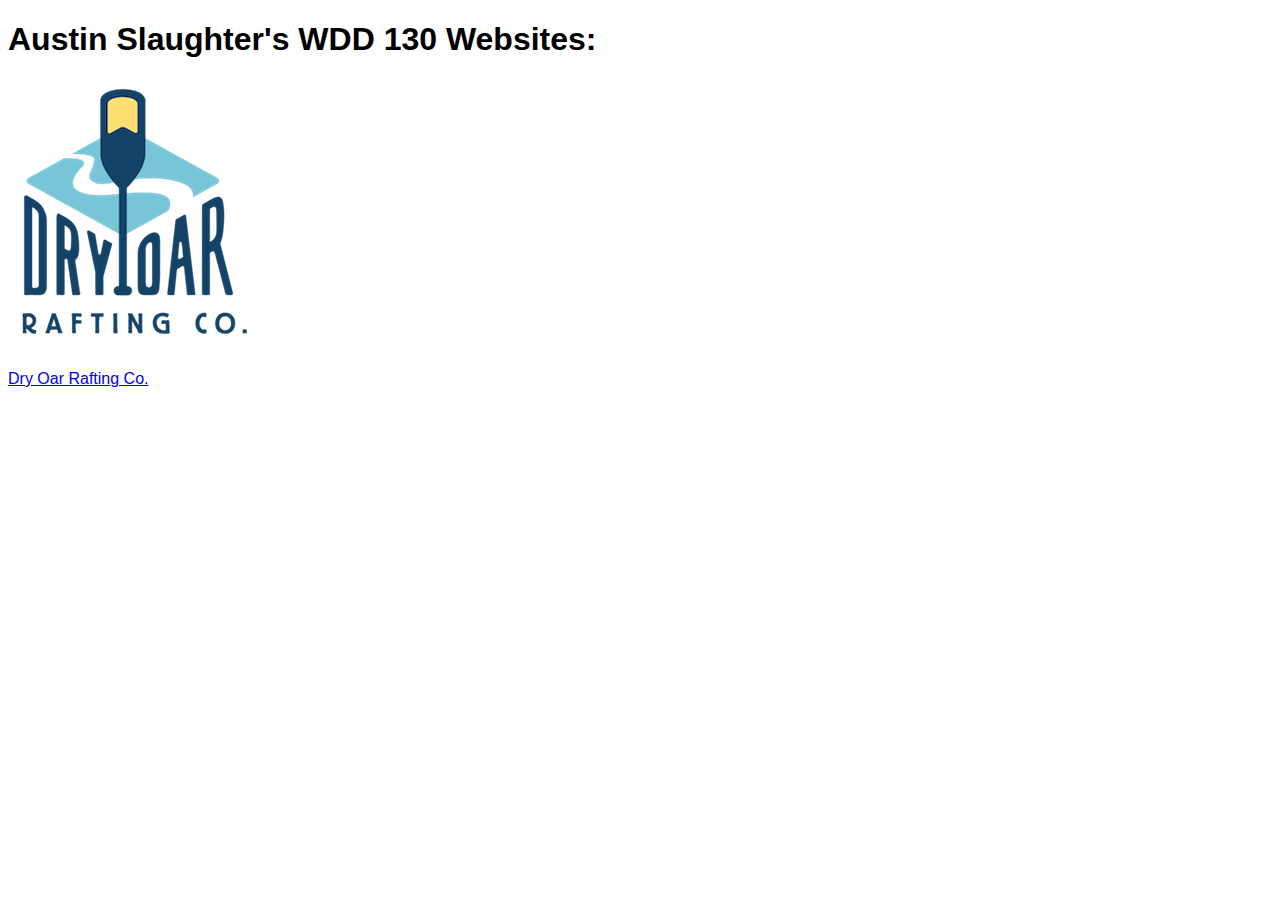
<file: index.html>
<!DOCTYPE html>
<html lang="en">
<head>
    <meta charset="UTF-8">
    <meta http-equiv="X-UA-Compatible" content="IE=edge">
    <meta name="viewport" content="width=device-width, initial-scale=1.0">
    <title>Austin's WDD 130 Sites</title>
    <link rel="icon" type="image/x-icon" href="/images/favicon.png">
    <link rel="stylesheet" href="styles/styles.css">
</head>
<body>
    <h1>Austin Slaughter's WDD 130 Websites:</h1>
    <a href="wwr/">
        <img src="wwr/images/dryoarlogo3.png" alt="Dry Oar Rafting Co.">
        <p> Dry Oar Rafting Co.</p>
    </a>
</body>
</html>
</file>
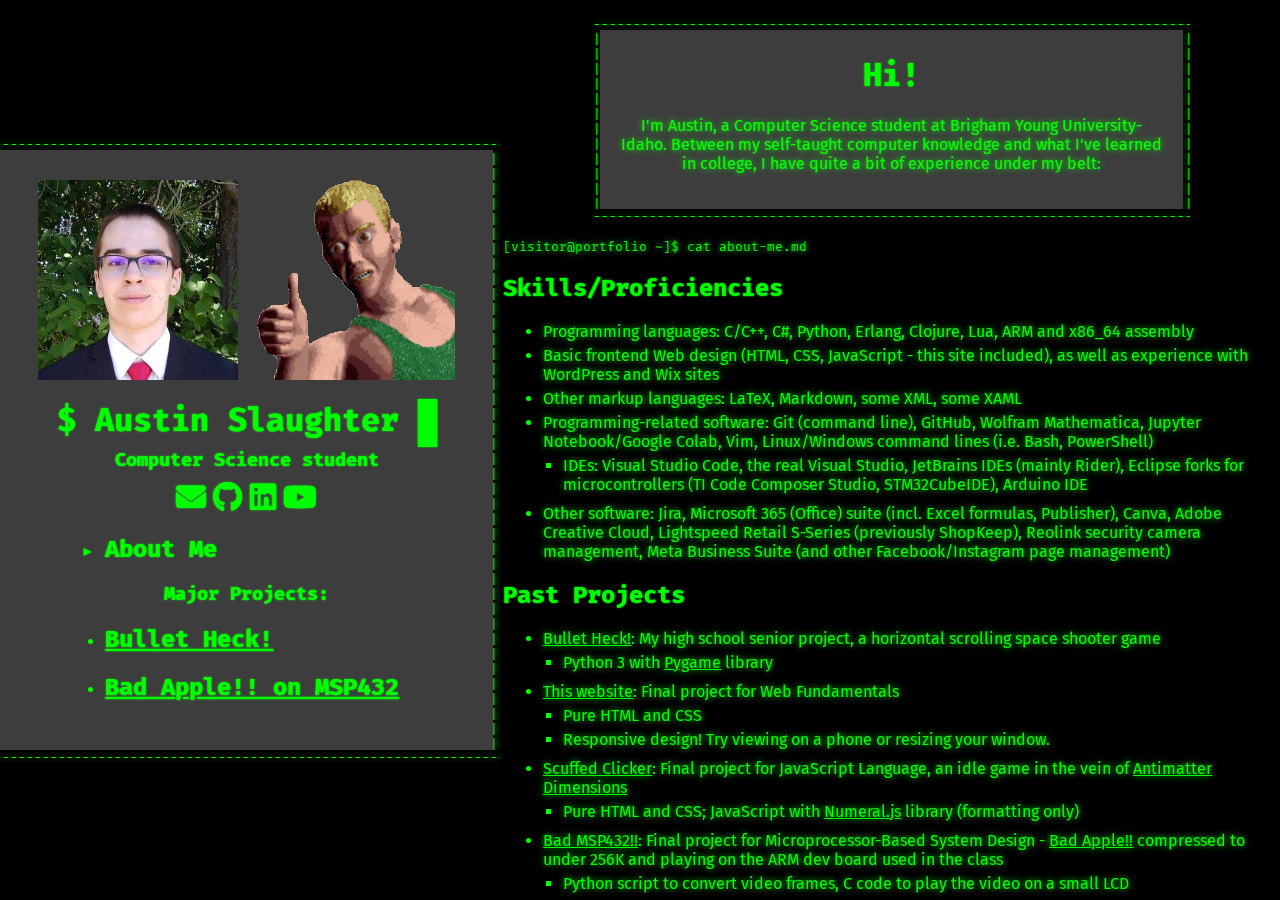
<file: portfolio/index.html>
<!DOCTYPE html>
<html lang="en">

<head>
    <meta charset="UTF-8">
    <meta http-equiv="X-UA-Compatible" content="IE=edge">
    <meta name="viewport" content="width=device-width, initial-scale=1.0">
    <title>About Me | Austin Slaughter</title>
    <link rel="stylesheet" href="styles/main.css">
    <link rel="stylesheet" href="styles/ascii-box.css">
    <link rel="icon" type="image/x-icon" href="images/favicon.png">
    <script defer src="scripts/main.js"></script>
    <!-- Add Font Awesome icon library -->
    <link rel="stylesheet" href="https://cdnjs.cloudflare.com/ajax/libs/font-awesome/6.3.0/css/all.min.css">
</head>

<body>
    <header class="ascii-box">
        <!-- Extra div needed to make flexbox not add space between the items.
             I'm probably doing something wrong (yes, I tried gap: 0) -->
        <div id="header-content">
            <div id="header-imgs">
                <!-- Need to wrap these in divs, too... -->
                <div><img src="images/profile.jpg" alt="Real picture of me"></div>
                <div><img src="images/favicon.png" alt="My profile picture elsewhere"></div>
            </div>
            <h1>$ Austin Slaughter <span class="blinky">█</span></h1>
            <h3 class="subtitle">Computer Science student</h3>
            <div class="social-icons">
                <a href="mailto:austin.r.slaughter@gmail.com?subject=Website%20Inquiry" target="_blank"><i
                        class="fa-solid fa-envelope"></i></a>
                <a href="https://github.com/slaugaus" target="_blank"><i class="fa-brands fa-github"></i></a>
                <a href="https://www.linkedin.com/in/slaugaus/" target="_blank"><i
                        class="fa-brands fa-linkedin"></i></a>
                <a href="https://youtube.com/@slaugaus" target="_blank"><i class="fa-brands fa-youtube"></i></a>
            </div>
            <nav>
                <ul>
                    <li class="you-are-here">
                        <h2>About Me</h2>
                    </li>
                </ul>
                <h3>Major Projects:</h3>
                <ul>
                    <li>
                        <h2><a href="bulletheck.html">Bullet Heck!</a></h2>
                    </li>
                    <li>
                        <h2><a href="badapple.html">Bad Apple!! on MSP432</a></h2>
                    </li>
                </ul>
            </nav>
        </div>
    </header>
    <div id="side-content">
        <main>
            <div id="hi-box" class="ascii-box">
                <h1>Hi!</h1>
                <p>I'm Austin, a Computer Science student at Brigham Young University-Idaho. Between my self-taught
                    computer knowledge and what I've learned in college, I have quite a bit of experience under my belt:
                </p>
            </div>
            <p class="command">[visitor@portfolio ~]$ cat about-me.md</p>
            <h2>Skills/Proficiencies</h2>
            <ul>
                <li>Programming languages: C/C++, C#, Python, Erlang, Clojure, Lua, ARM and x86_64 assembly</li>
                <li>Basic frontend Web design (HTML, CSS, JavaScript - this site included), as well as experience with
                    WordPress and Wix sites</li>
                <li>Other markup languages: LaTeX, Markdown, some XML, some XAML</li>
                <li>Programming-related software: Git (command line), GitHub, Wolfram Mathematica, Jupyter
                    Notebook/Google Colab, Vim, Linux/Windows command lines (i.e. Bash, PowerShell)</li>
                <li class="sub1">IDEs: Visual Studio Code, the real Visual Studio, JetBrains IDEs (mainly Rider),
                    Eclipse forks for microcontrollers (TI Code Composer Studio, STM32CubeIDE), Arduino IDE</li>
                <li>Other software: Jira, Microsoft 365 (Office) suite (incl. Excel formulas, Publisher), Canva, Adobe
                    Creative Cloud, Lightspeed Retail S-Series (previously ShopKeep), Reolink security camera
                    management, Meta Business Suite (and other Facebook/Instagram page management)</li>
            </ul>
            <h2>Past Projects</h2>
            <ul>
                <li><a href="bulletheck.html">Bullet Heck!</a>: My high school senior project, a horizontal scrolling
                    space shooter game</li>
                <li class="sub1">Python 3 with <a href="https://pygame.org" target="_blank">Pygame</a> library</li>
                <li><a href="https://github.com/slaugaus/wdd130" target="_blank">This website</a>: Final project for Web
                    Fundamentals</li>
                <li class="sub1 no-space-after">Pure HTML and CSS</li>
                <li class="sub1 sbs-only">Responsive design! Try viewing on a phone or resizing your window.</li>
                <li class="sub1 vert-only">Responsive design! Try viewing on a computer/tablet or in landscape mode.
                </li>
                <li><a href="https://github.com/slaugaus/scuffed-clicker" target="_blank">Scuffed Clicker</a>: Final
                    project for JavaScript Language, an idle game in the vein of <a href="https://ivark.github.io"
                        target="_blank">Antimatter Dimensions</a></li>
                <li class="sub1">Pure HTML and CSS; JavaScript with <a href="https://numeraljs.com"
                        target="_blank">Numeral.js</a> library (formatting only)</li>
                <li><a href="badapple.html">Bad MSP432!!</a>: Final project for Microprocessor-Based System Design - <a
                        href="https://www.youtube.com/watch?v=UkgK8eUdpAo" target="_blank">Bad Apple!!</a> compressed to
                    under 256K and playing on the ARM dev board used in the class</li>
                <li class="sub1">Python script to convert video frames, C code to play the video on a small LCD</li>
            </ul>
            <h2>Education</h2>
            <p>BS in Computer Science at Brigham Young University-Idaho</p>
            <ul>
                <li>GPA: 4.0 (so far)</li>
                <li>Graduating no later than December 2025</li>
            </ul>
            <p class="command">[visitor@portfolio ~]$ <span class="blinky">█</span></p>
        </main>
        <footer>
            <p>&copy; <span id="copyYear">2023 (please enable JS :^) )</span> Austin Slaughter | <a
                    href="site-plan.html">Site Plan</a></p>
        </footer>
    </div>
</body>

</html>
</file>
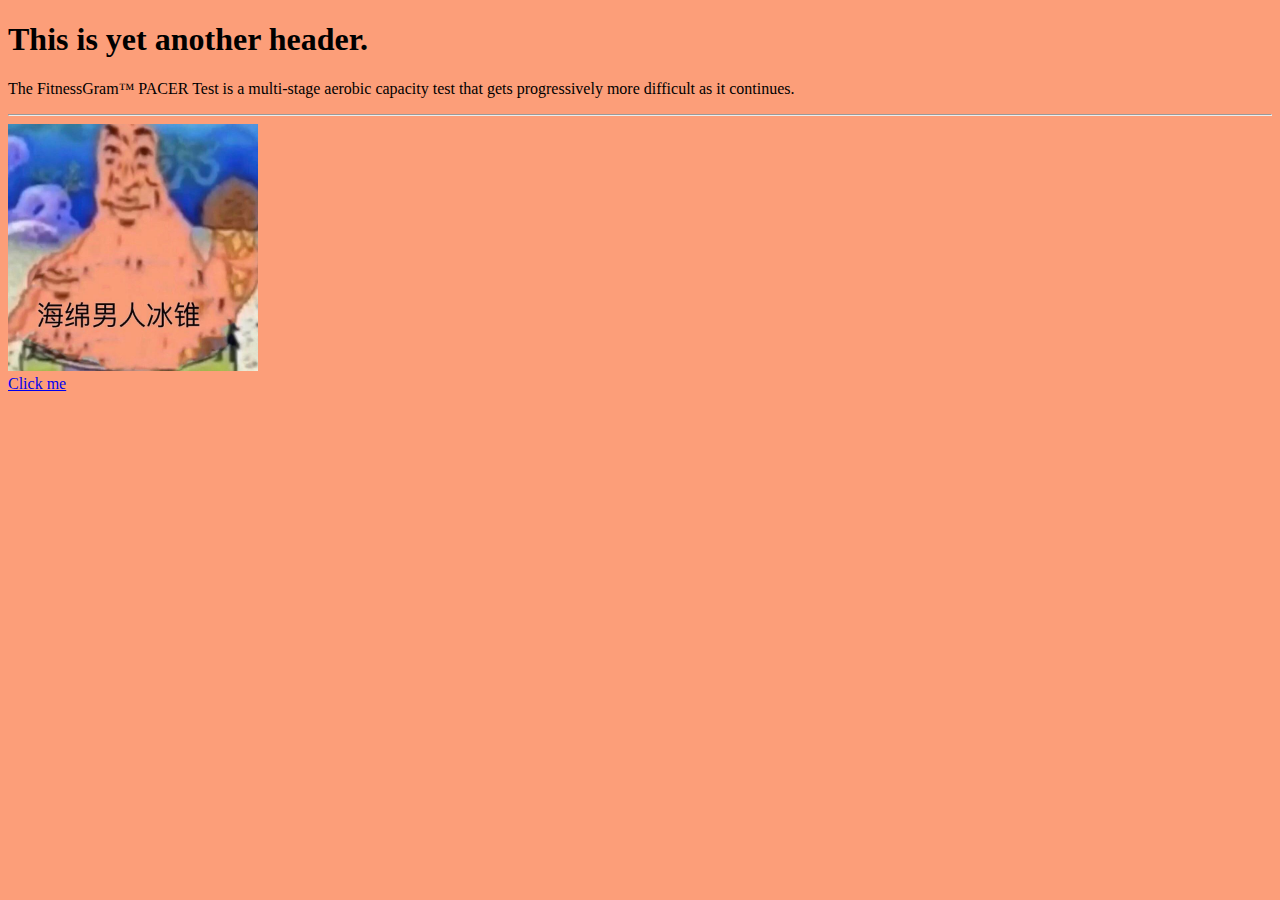
<file: week02-demo/index.html>
<!DOCTYPE html>
<html lang="en">
<head>
    <meta charset="UTF-8">
    <meta http-equiv="X-UA-Compatible" content="IE=edge">
    <meta name="viewport" content="width=device-width, initial-scale=1.0">
    <title>Cool website</title>
    <link rel="stylesheet" href="styles/styles.css" />

</head>
<body>
    <h1>This is yet another header.</h1>

    <p>The FitnessGram™ PACER Test is a multi-stage aerobic capacity test that gets progressively more difficult as it continues.</p>

    <hr> <!-- Separating horizontal line-->

    <a href="images/sponge man ice cone.jpg"><img src="images/sponge man ice cone.jpg" alt="sponge man ice cone" width="250" ></a>
    <br>
    <a href="anotherPage.html">Click me</a>
</body>
</html>
</file>
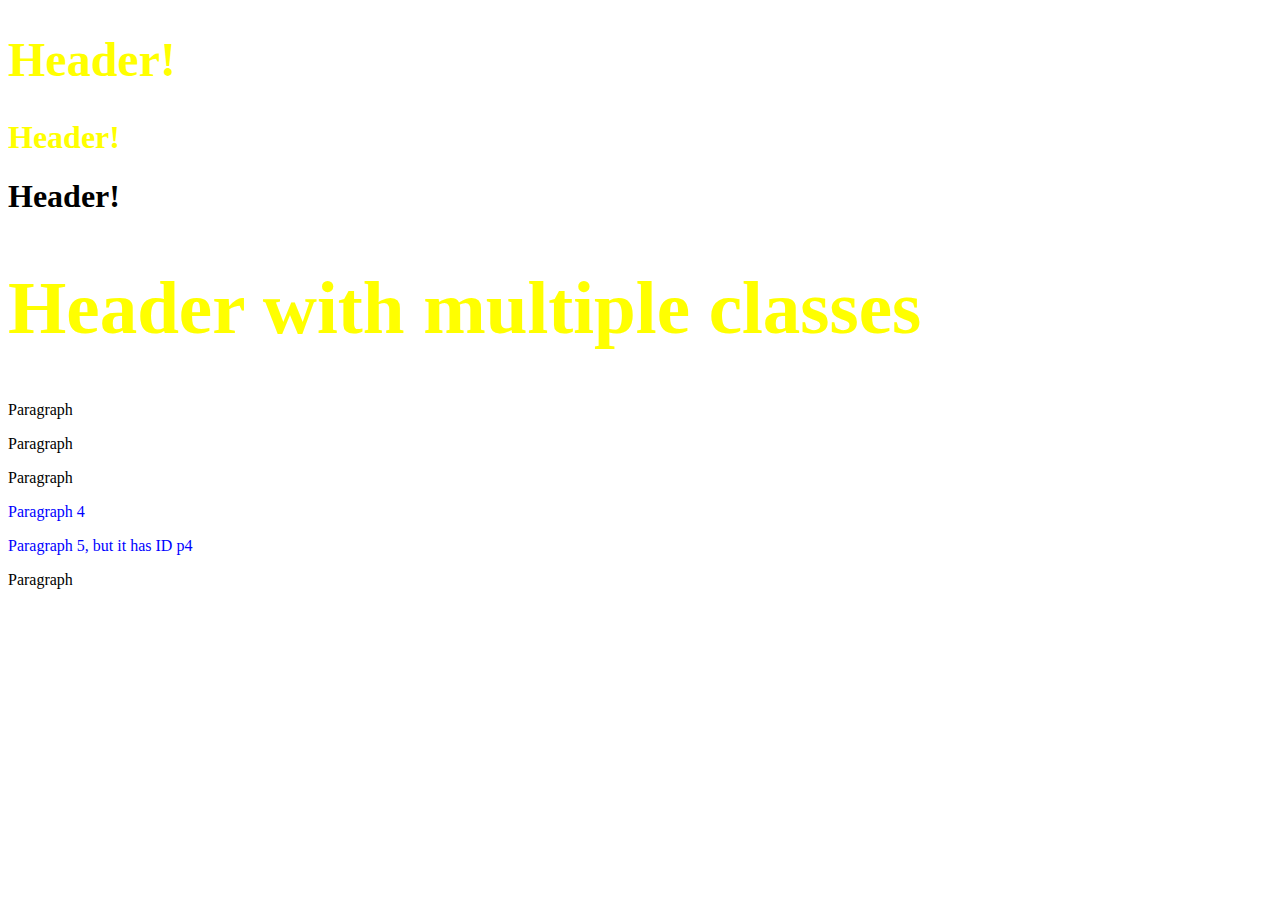
<file: week03-demo/index.html>
<!DOCTYPE html>
<html lang="en">
<head>
    <meta charset="UTF-8">
    <meta http-equiv="X-UA-Compatible" content="IE=edge">
    <meta name="viewport" content="width=device-width, initial-scale=1.0">
    <title>Document</title>
    <link type="text/css" rel="stylesheet" href="styles/styles.css">
</head>
<body>
    <h1 class="redText">Header!</h1>
    <h1 class="redText">Header!</h1>
    <h1>Header!</h1>
    <h1 class="redText bigText">Header with multiple classes</h1>
    <p>Paragraph</p>
    <p>Paragraph</p>
    <p>Paragraph</p>
    <p class="redText" id="p4">Paragraph 4</p>
    <p id="p4">Paragraph 5, but it has ID p4</p>
    <p>Paragraph</p>
</body>
</html>
</file>
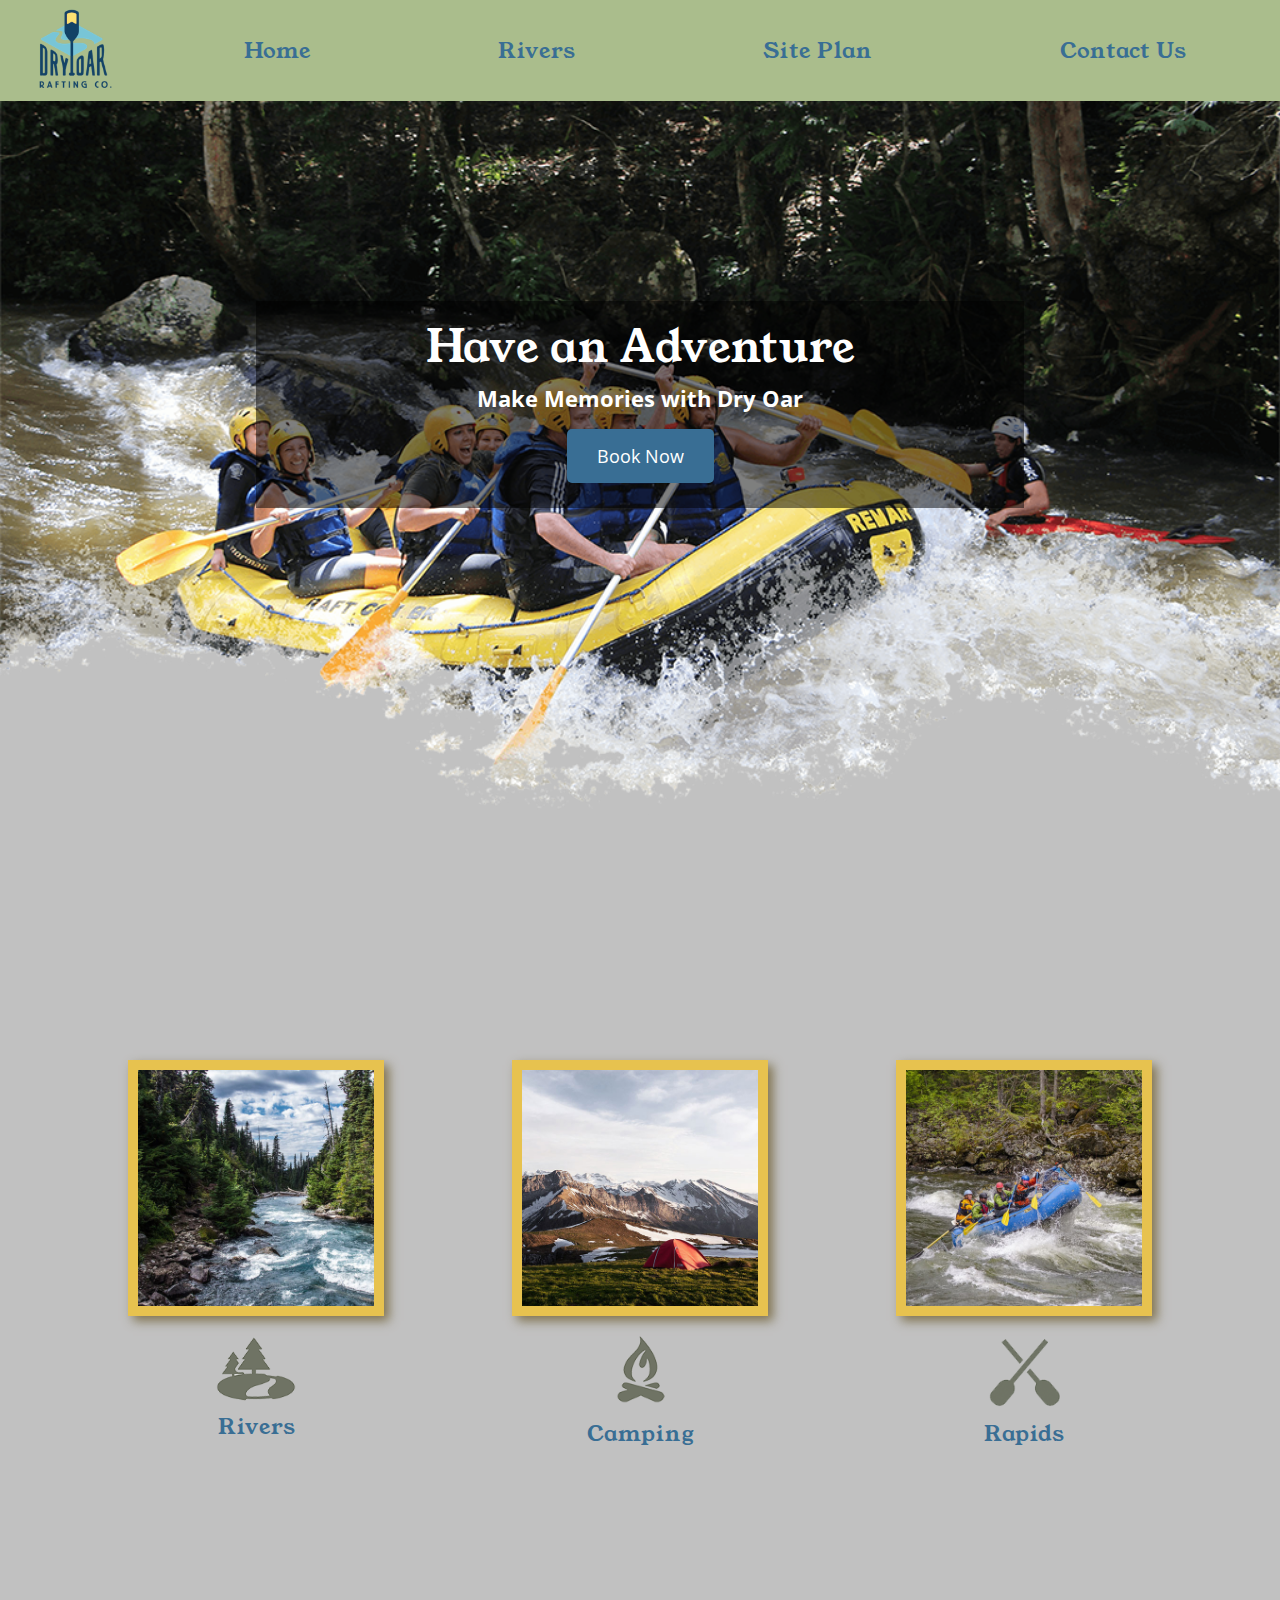
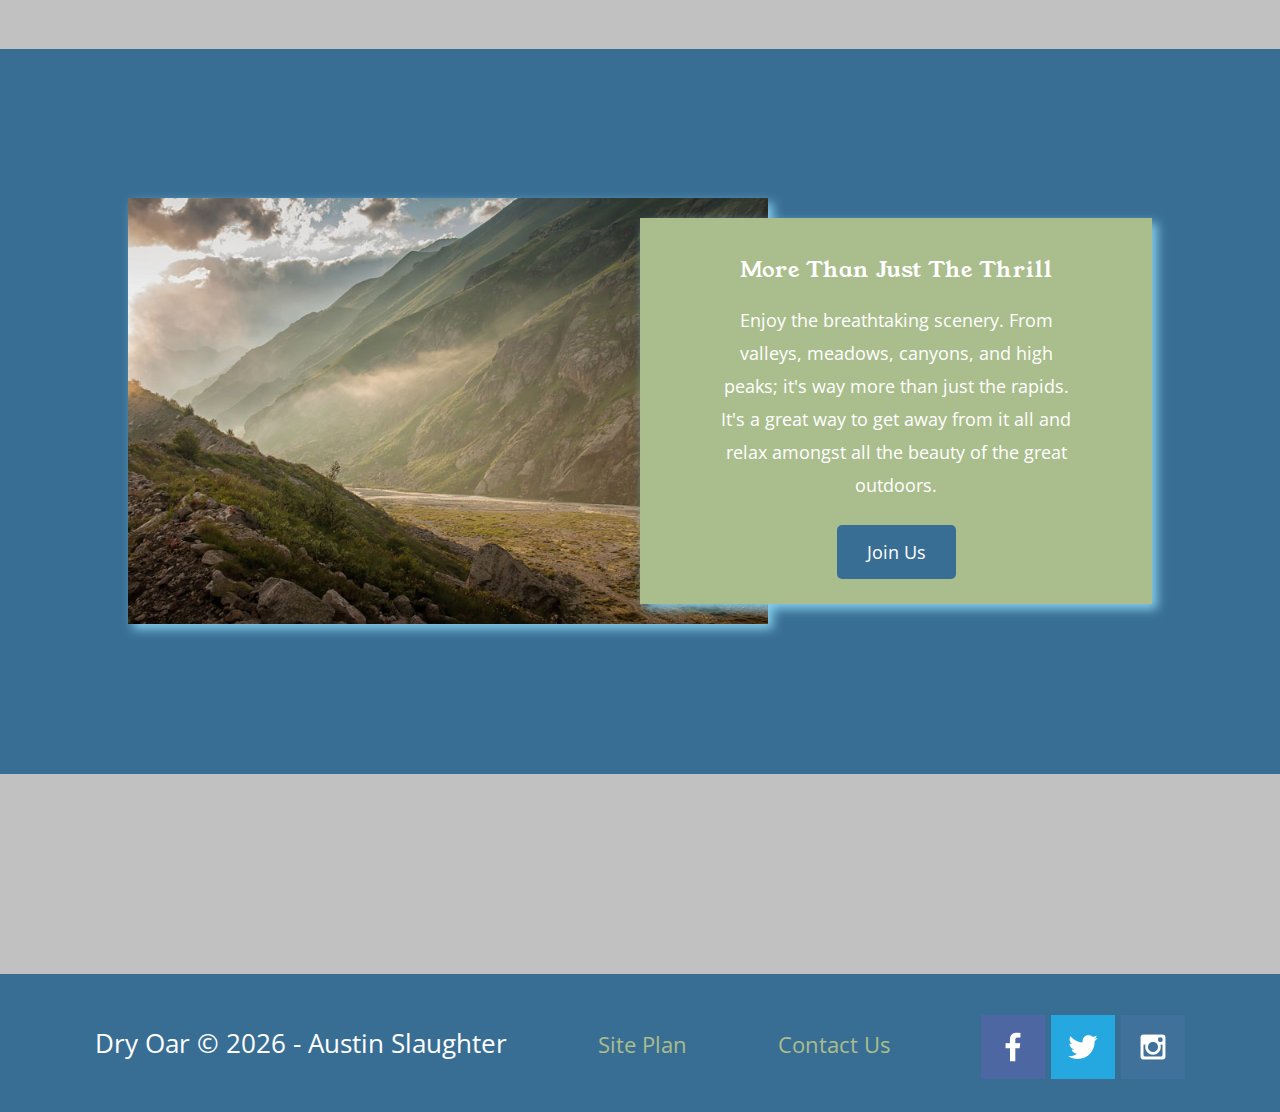
<file: wwr/index.html>
<!DOCTYPE html>
<html lang="en">

<head>
    <meta charset="UTF-8">
    <meta http-equiv="X-UA-Compatible" content="IE=edge">
    <meta name="viewport" content="width=device-width, initial-scale=1.0">
    <title>Whitewater Rafting Vacations | Dry Oar Rafting Co. | Home</title>
    <link rel="stylesheet" href="styles/main.css">
    <script defer src="scripts/main.js"></script>
    <link rel="icon" type="image/x-icon" href="images/logo.png">
</head>

<body>
    <div id="content">
        <header>
            <a href="index.html" id="logo_link">
                <img class="logo" src="images/logo.png" alt="Dry Oar Rafting Co. Logo">
            </a>
            <nav>
                <a href="index.html">Home</a>
                <a href="rivers.html">Rivers</a>
                <a href="site-plan-rafting.html">Site Plan</a>
                <a href="contactus.html">Contact Us</a>
            </nav>
        </header>
        <div id="hero">
            <div id="hero-box">
                <img id="hero-img" src="images/hero.png" alt="Happy customers on one of our rafting trips">
            </div>
            <section id="hero-msg">
                <h1 class="home-title">Have an Adventure</h1>
                <h4>Make Memories with Dry Oar</h4>
                <div class="button-box">
                    <a class="book" href="contactus.html">Book Now</a>
                </div>
            </section>
        </div>
        <main class="home-grid">
            <section class="left-card">
                <a href="rivers.html">
                    <img class="card-img framed" src="images/rivers.jpg" alt="River in forest">
                    <img class="icon" src="images/river_icon.png" alt="River icon">
                    <h2>Rivers</h2>
                </a>
            </section>
            <section class="center-card">
                <img class="card-img framed" src="images/camping.jpg" alt="Tent in mountain">
                <img class="icon" src="images/fire_icon.png" alt="Fire icon">
                <h2>Camping</h2>
            </section>
            <section class="right-card">
                <img class="card-img framed" src="images/rapids.jpg" alt="Rafting boat">
                <img class="icon" src="images/oars_icon.png" alt="Oars icon">
                <h2>Rapids</h2>
            </section>
            <div id="background"></div>
            <img class="mountains" src="images/mountains.jpg" alt="Misty mountains">
            <section class="msg">
                <h2>More Than Just The Thrill</h2>
                <p>Enjoy the breathtaking scenery. From valleys, meadows, canyons, and high peaks; it's way more than
                    just
                    the rapids. It's a great way to get away from it all and relax amongst all the beauty of the great
                    outdoors. </p>
                <a class="join" href="rivers.html">Join Us</a>
            </section>
        </main>
        <footer>
            <p>Dry Oar &copy; <span id="copyYear">2023 - please enable JS :)</span> - Austin Slaughter</p>
            <p><a href="site-plan-rafting.html">Site Plan</a></p>
            <p><a href="contactus.html">Contact Us</a></p>
            <div class="social">
                <a href="https://facebook.com" target="_blank">
                    <img src="images/facebook.png" alt="facebook icon">
                </a>
                <a href="https://twitter.com" target="_blank">
                    <img src="images/twitter.png" alt="twitter icon">
                </a>
                <a href="https://instagram.com" target="_blank">
                    <img src="images/instagram.png" alt="instagram icon">
                </a>
            </div>
        </footer>
    </div>
</body>

</html>
</file>
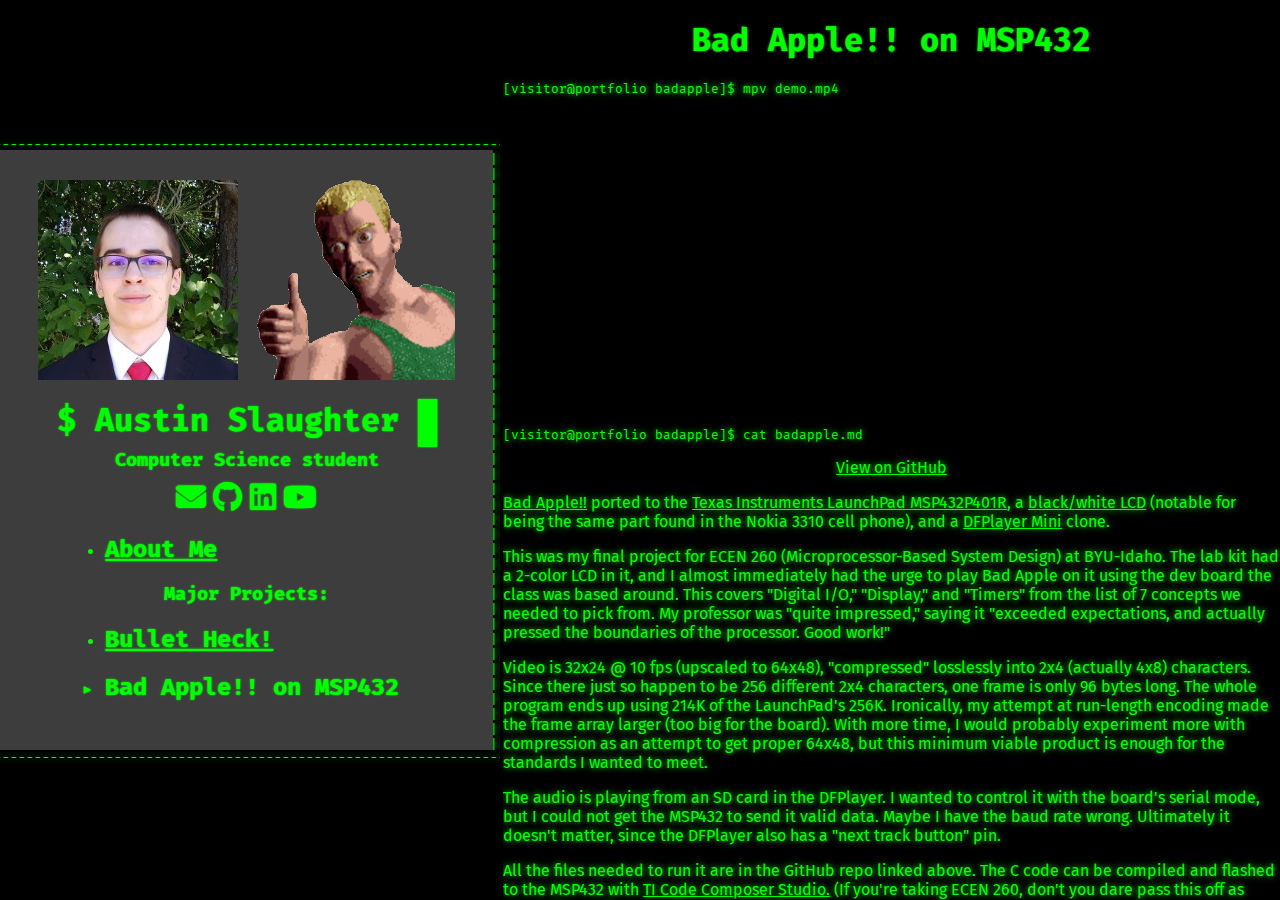
<file: portfolio/badapple.html>
<!DOCTYPE html>
<html lang="en">

<head>
    <meta charset="UTF-8">
    <meta http-equiv="X-UA-Compatible" content="IE=edge">
    <meta name="viewport" content="width=device-width, initial-scale=1.0">
    <title>Bad Apple!! on TI MSP432 | Austin Slaughter</title>
    <link rel="stylesheet" href="styles/main.css">
    <link rel="stylesheet" href="styles/ascii-box.css">
    <link rel="icon" type="image/x-icon" href="images/favicon.png">
    <script defer src="scripts/main.js"></script>
    <!-- Add Font Awesome icon library -->
    <link rel="stylesheet" href="https://cdnjs.cloudflare.com/ajax/libs/font-awesome/6.3.0/css/all.min.css">
</head>

<body>
    <header class="ascii-box">
        <div id="header-content">
            <div id="header-imgs">
                <!-- Need to wrap these in divs, too... -->
                <div><img src="images/profile.jpg" alt="Real picture of me"></div>
                <div><img src="images/favicon.png" alt="My profile picture elsewhere"></div>
            </div>
            <h1>$ Austin Slaughter <span class="blinky">█</span></h1>
            <h3 class="subtitle">Computer Science student</h3>
            <div class="social-icons">
                <a href="mailto:austin.r.slaughter@gmail.com?subject=Website%20Inquiry" target="_blank"><i
                        class="fa-solid fa-envelope"></i></a>
                <a href="https://github.com/slaugaus" target="_blank"><i class="fa-brands fa-github"></i></a>
                <a href="https://www.linkedin.com/in/slaugaus/" target="_blank"><i
                        class="fa-brands fa-linkedin"></i></a>
                <a href="https://youtube.com/@slaugaus" target="_blank"><i class="fa-brands fa-youtube"></i></a>
            </div>
            <nav>
                <ul>
                    <li>
                        <h2><a href="index.html">About Me</a></h2>
                    </li>
                </ul>
                <h3>Major Projects:</h3>
                <ul>
                    <li>
                        <h2><a href="bulletheck.html">Bullet Heck!</a></h2>
                    </li>
                    <li class="you-are-here">
                        <h2>Bad Apple!! on MSP432</h2>
                    </li>
                </ul>
            </nav>
        </div>
    </header>
    <div id="side-content">
        <main>
            <h1>Bad Apple!! on MSP432</h1>
            <p class="command">[visitor@portfolio badapple]$ mpv demo.mp4</p>
            <iframe class="yt-embed" src="https://www.youtube-nocookie.com/embed/bgwLhES1YYo"
                title="YouTube video player"
                allow="accelerometer; autoplay; clipboard-write; encrypted-media; gyroscope; picture-in-picture; web-share"
                allowfullscreen></iframe>
            <p class="command">[visitor@portfolio badapple]$ cat badapple.md</p>
            <p class="centered"><a href="https://github.com/slaugaus/bad-msp432" target="_blank">View on GitHub</a></p>
            <p><a href="https://archive.org/details/bad_apple_is.7z" target="_blank">Bad Apple!!</a> ported to the <a
                    href="https://docs.rs-online.com/3934/A700000006811369.pdf" target="_blank">Texas Instruments
                    LaunchPad MSP432P401R</a>, a <a href="https://www.sparkfun.com/products/10168"
                    target="_blank">black/white LCD</a> (notable for being the same part found in the Nokia 3310 cell
                phone), and a <a href="https://wiki.dfrobot.com/DFPlayer_Mini_SKU_DFR0299" target="_blank">DFPlayer
                    Mini</a> clone.</p>
            <p>This was my final project for ECEN 260 (Microprocessor-Based System Design) at BYU-Idaho. The lab kit had
                a 2-color LCD in it, and I almost immediately had the urge to play Bad Apple on it using the dev board
                the class was based around. This covers "Digital I/O," "Display," and "Timers" from the list of 7
                concepts we needed to pick from. My professor was "quite impressed," saying it "exceeded expectations,
                and actually pressed the boundaries of the processor. Good work!"</p>
            <p>Video is 32x24 @ 10 fps (upscaled to 64x48), "compressed" losslessly into 2x4 (actually 4x8) characters.
                Since there just so happen to be 256 different 2x4 characters, one frame is only 96 bytes long. The
                whole program ends up using 214K of the LaunchPad's 256K. Ironically, my attempt at run-length encoding
                made the frame array larger (too big for the board). With more time, I would probably experiment more
                with compression as an attempt to get proper 64x48, but this minimum viable product is enough for the
                standards I wanted to meet.</p>
            <p>The audio is playing from an SD card in the DFPlayer. I wanted to control it with the board's serial
                mode, but I could not get the MSP432 to send it valid data. Maybe I have the baud rate wrong. Ultimately
                it doesn't matter, since the DFPlayer also has a "next track button" pin.</p>
            <p>All the files needed to run it are in the GitHub repo linked above. The C code can be compiled and
                flashed to the MSP432 with <a href="https://www.ti.com/tool/CCSTUDIO">TI Code Composer Studio.</a> (If
                you're taking ECEN 260, don't you dare pass this off as yours! The professors will recognize it.)</p>
            <p>Here's a wiring diagram if you happen to own the hardware and want to try it at home:</p>
            <img class="block-img" src="images/ba-circuit.png" alt="Wiring diagram of the circuit">
            <p class="command">[visitor@portfolio badapple]$ <span class="blinky">█</span></p>
        </main>
        <footer>
            <p>&copy; <span id="copyYear">2023 (please enable JS :^) )</span> Austin Slaughter | <a
                    href="site-plan.html">Site Plan</a></p>
        </footer>
    </div>
</body>

</html>
</file>
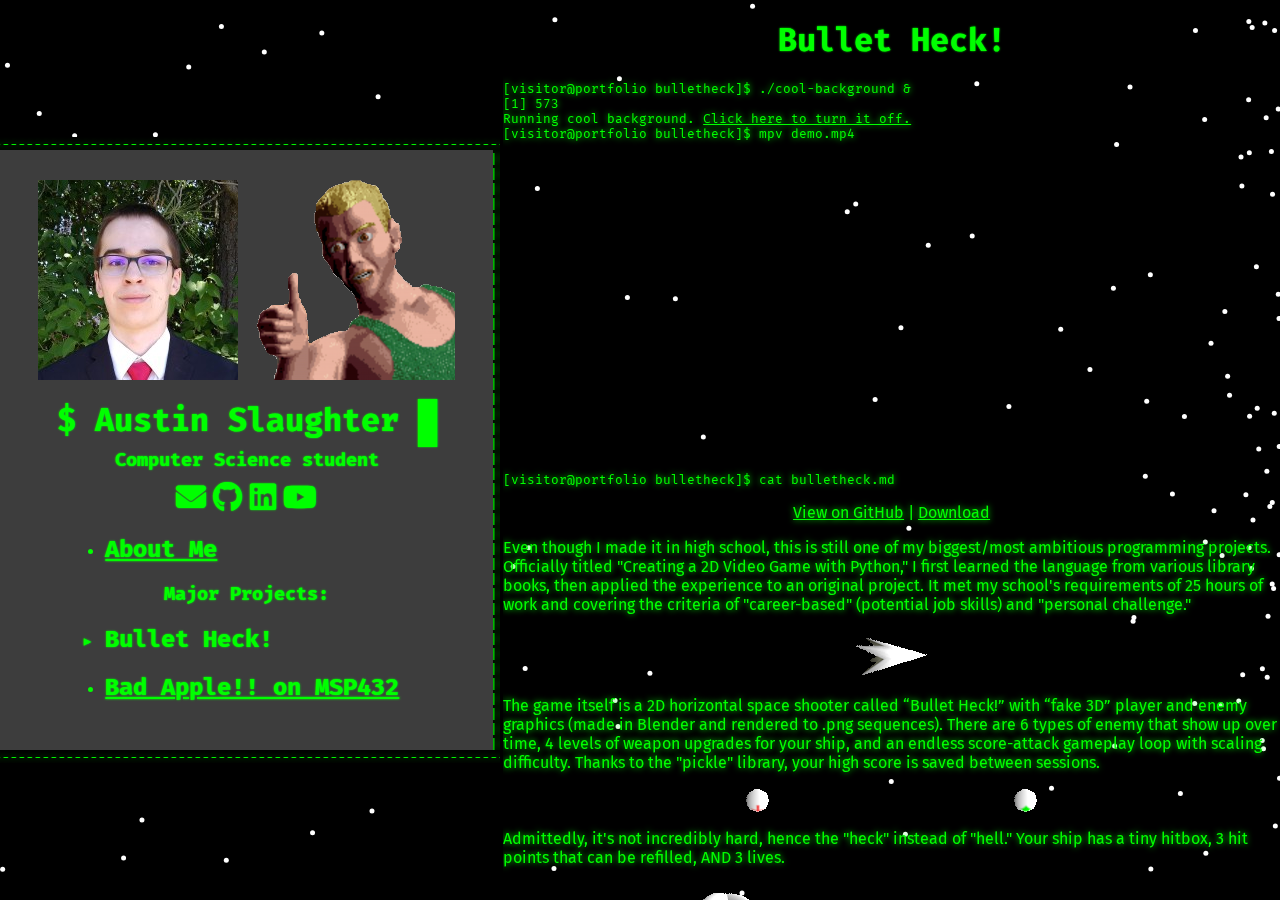
<file: portfolio/bulletheck.html>
<!DOCTYPE html>
<html lang="en">

<head>
    <meta charset="UTF-8">
    <meta http-equiv="X-UA-Compatible" content="IE=edge">
    <meta name="viewport" content="width=device-width, initial-scale=1.0">
    <title>Bullet Heck | Austin Slaughter</title>
    <link rel="stylesheet" href="styles/main.css">
    <link rel="stylesheet" href="styles/ascii-box.css">
    <link rel="icon" type="image/x-icon" href="images/favicon.png">
    <script defer src="scripts/main.js"></script>
    <script defer src="scripts/bh-bg.js"></script>
    <!-- Add Font Awesome icon library -->
    <link rel="stylesheet" href="https://cdnjs.cloudflare.com/ajax/libs/font-awesome/6.3.0/css/all.min.css">
</head>

<body>
    <canvas id="bh-bg"></canvas>
    <header class="ascii-box">
        <div id="header-content">
            <div id="header-imgs">
                <!-- Need to wrap these in divs, too... -->
                <div><img src="images/profile.jpg" alt="Real picture of me"></div>
                <div><img src="images/favicon.png" alt="My profile picture elsewhere"></div>
            </div>
            <h1>$ Austin Slaughter <span class="blinky">█</span></h1>
            <h3 class="subtitle">Computer Science student</h3>
            <div class="social-icons">
                <a href="mailto:austin.r.slaughter@gmail.com?subject=Website%20Inquiry" target="_blank"><i
                        class="fa-solid fa-envelope"></i></a>
                <a href="https://github.com/slaugaus" target="_blank"><i class="fa-brands fa-github"></i></a>
                <a href="https://www.linkedin.com/in/slaugaus/" target="_blank"><i
                        class="fa-brands fa-linkedin"></i></a>
                <a href="https://youtube.com/@slaugaus" target="_blank"><i class="fa-brands fa-youtube"></i></a>
            </div>
            <nav>
                <ul>
                    <li>
                        <h2><a href="index.html">About Me</a></h2>
                    </li>
                </ul>
                <h3>Major Projects:</h3>
                <ul>
                    <li class="you-are-here">
                        <h2>Bullet Heck!</h2>
                    </li>
                    <li>
                        <h2><a href="badapple.html">Bad Apple!! on MSP432</a></h2>
                    </li>
                </ul>
            </nav>
        </div>
    </header>
    <div id="side-content">
        <main>
            <h1>Bullet Heck!</h1>
            <p class="command">[visitor@portfolio bulletheck]$ ./cool-background &amp; <br>
                [1] 573 <br>
                Running cool background. <a id="toggle-bg">Click here to turn it off.</a><br>
                [visitor@portfolio bulletheck]$ mpv demo.mp4</p>
            <iframe class="yt-embed" src="https://www.youtube-nocookie.com/embed/_FGTeRFonkE"
                title="YouTube video player"
                allow="accelerometer; autoplay; clipboard-write; encrypted-media; gyroscope; picture-in-picture; web-share"
                allowfullscreen></iframe>
            <p class="command">[visitor@portfolio bulletheck]$ cat bulletheck.md</p>
            <p class="centered"><a href="https://github.com/slaugaus/bullet-heck" target="_blank">View on GitHub</a> |
                <a href="https://github.com/slaugaus/bullet-heck/releases" target="_blank">Download</a>
            </p>
            <p>Even though I made it in high school, this is still one of my biggest/most ambitious programming
                projects. Officially titled "Creating a 2D Video Game with Python," I first learned the language from
                various library books, then applied the experience to an original project. It met my school's
                requirements of 25 hours of work and covering the criteria of "career-based" (potential job skills) and
                "personal challenge."</p>
            <img class="block-img" src="images/bh-ship.gif" alt="Player ship">
            <p>The game itself is a 2D horizontal space shooter called “Bullet Heck!” with “fake 3D” player and enemy
                graphics (made in Blender and rendered to .png sequences). There are 6 types of enemy that show up over
                time, 4 levels of weapon upgrades for your ship, and an endless score-attack gameplay loop with scaling
                difficulty. Thanks to the "pickle" library, your high score is saved between sessions.</p>
            <div class="flex-imgs">
                <img src="images/bh-heal.gif" alt="Health pickup">
                <img src="images/bh-power.gif" alt="Powerup pickup">
            </div>
            <p>Admittedly, it's not incredibly hard, hence the "heck" instead of "hell." Your ship has a tiny hitbox, 3
                hit points that can be refilled, AND 3 lives.</p>
            <div class="flex-imgs">
                <img src="images/bh-enemy1.gif" alt="Enemy 1">
                <img src="images/bh-enemy2.gif" alt="Enemy 2">
                <img src="images/bh-enemy3.gif" alt="Enemy 3">
                <img src="images/bh-enemy4.gif" alt="Enemy 4">
                <img src="images/bh-enemy5.gif" alt="Enemy 5">
                <img src="images/bh-enemy6.gif" alt="Enemy 6">
            </div>
            <p>Enemies spawn on a timer, which gets shorter the higher your score is. Only enemy #1 spawns at first, but
                the other 5 become available as your score increases. They all have the potential to drop a health or
                powerup sphere when blown up.</p>
            <p>From left to right:</p>
            <ol>
                <li>Small "tri-torus": Rolls straight forward.</li>
                <li>Big "tri-torus": Also rolls straight forward, but has more health and drops 2 items!</li>
                <li>Enemy ship: Fires a bullet in one of 4 preset directions. Maybe its aim computer is broken?</li>
                <li>Circle thing #1: Spins and fires 2 bullets.</li>
                <li>Circle thing #2: Spins and fires 4 bullets.</li>
                <li>Circle thing #3: Spins and fires 6 bullets.</li>
            </ol>
            <img class="block-img" src="images/bh-boom.gif" alt="Explosion">
            <p>Using the tkinter library, I also wrote a launcher program for editing settings before you play. There's
                even configurable gamepad support!</p>
            <div class="flex-imgs">
                <img src="images/bh-launcher1.png" alt="Bullet Heck! Launcher 1">
                <img src="images/bh-launcher2.png" alt="Bullet Heck! Launcher 2">
                <img src="images/bh-launcher3.png" alt="Bullet Heck! Launcher 3">
            </div>
            <h3>Credits</h3>
            <ul>
                <li>Explosion graphics generated at the now-defunct <a
                        href="https://web.archive.org/web/20211129212300/http://explosiongenerator.com/"
                        target="_blank">explosiongenerator.com</a> (Internet Archive link)</li>
                <li>Sound effects obtained from <a href="https://www.zapsplat.com" target="_blank">zapsplat.com</a></li>
                <li>Font is "Uno Estado" by Dan Zadorozny (Iconian Fonts)</li>
                <li>Music is "Space Fighter Loop" by Kevin MacLeod (incompetech.com), licensed under CC BY 3.0</li>
            </ul>
            <p class="command">[visitor@portfolio bulletheck]$ <span class="blinky">█</span></p>
        </main>
        <footer>
            <p>&copy; <span id="copyYear">2023 (please enable JS :^) )</span> Austin Slaughter | <a
                    href="site-plan.html">Site Plan</a></p>
        </footer>
    </div>
</body>

</html>
</file>
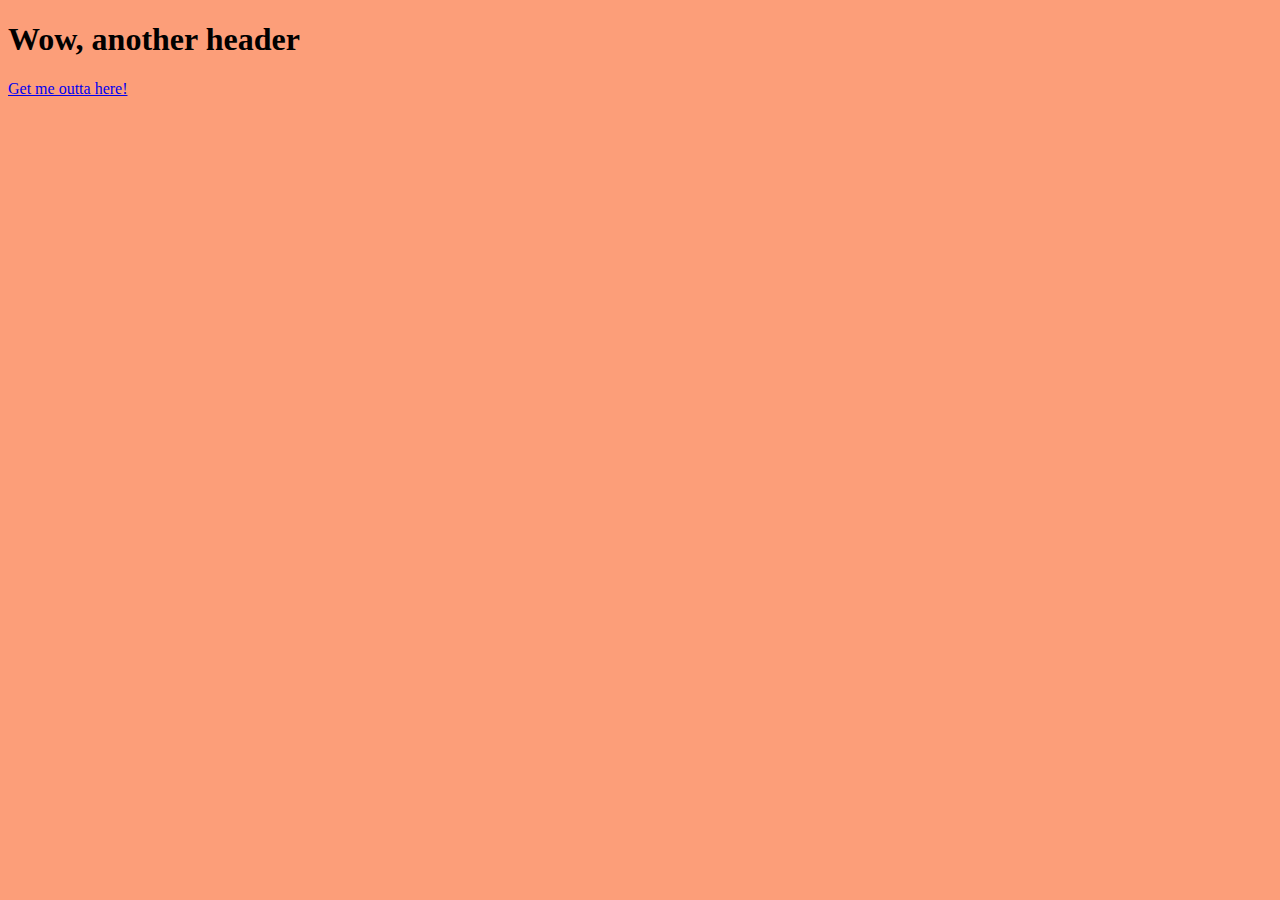
<file: week02-demo/anotherPage.html>
<!DOCTYPE html>
<html lang="en">
<head>
    <meta charset="UTF-8">
    <meta http-equiv="X-UA-Compatible" content="IE=edge">
    <meta name="viewport" content="width=device-width, initial-scale=1.0">
    <title>Document</title>
    <link rel="stylesheet" href="styles/styles.css" />
</head>
<body>
    <h1>Wow, another header</h1>
    <a href="index.html">Get me outta here!</a>
</body>
</html>
</file>
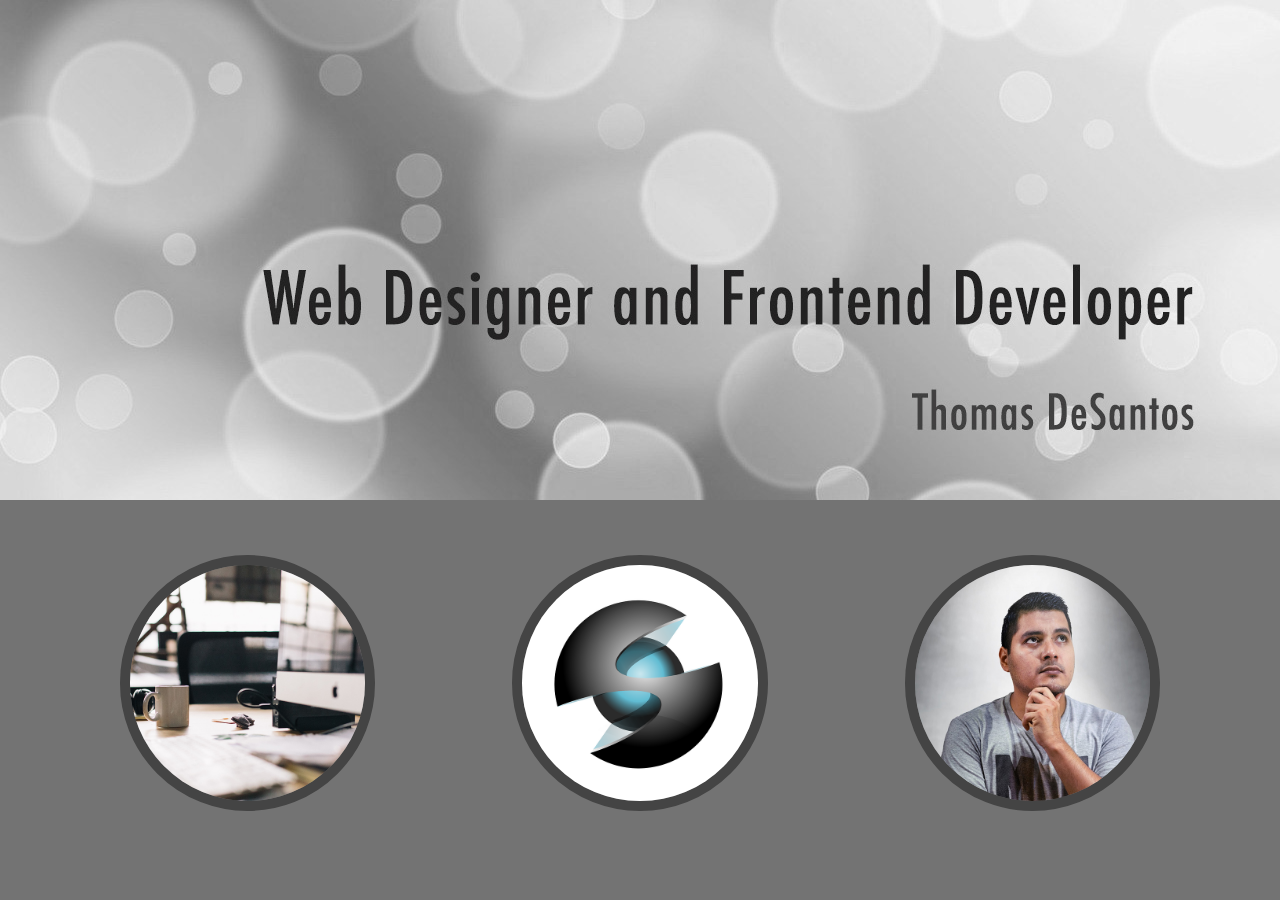
<file: week05-demo/thu-ice.html>
<!DOCTYPE html>
<html lang="en">
<head>
    <meta charset="UTF-8">
    <meta http-equiv="X-UA-Compatible" content="IE=edge">
    <meta name="viewport" content="width=device-width, initial-scale=1.0">
    <title>Document</title>
    <link rel="stylesheet" href="thu-ice.css">
</head>
<body>
    <img src="images/w05_circles.jpg" alt="no" id="hero">
    <div id="circles-div">
        <img src="images/w05_ice_image_desk.jpg" alt="" id="left" class="circle">
        <img src="images/w05_ice_image_graphic.png" alt="" id="center" class="circle">
        <img src="images/w05_ice_image_person.jpg" alt="" id="right" class="circle">
    </div>
</body>
</html>
</file>
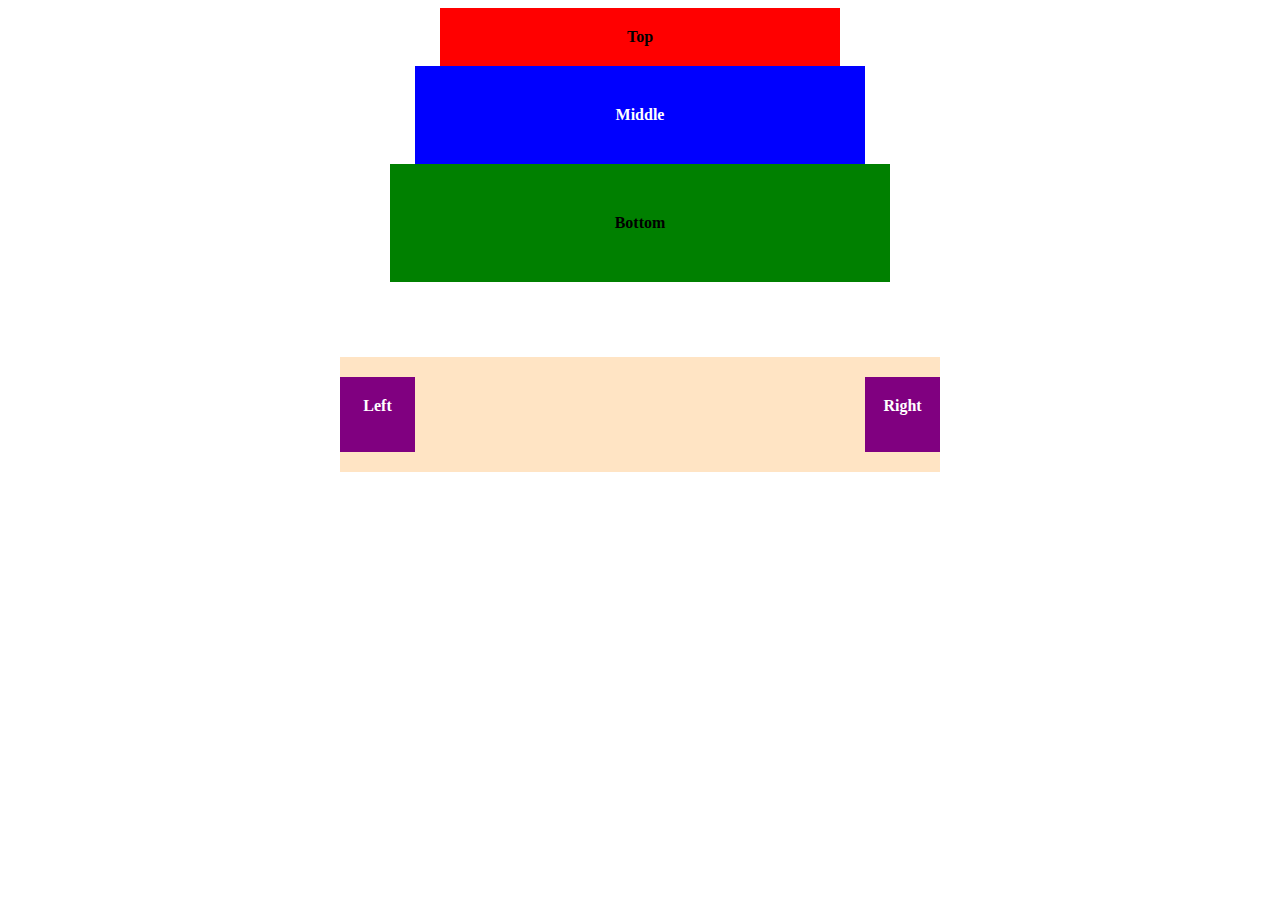
<file: week05-demo/tuesday.html>
<!DOCTYPE html>
<html lang="en">
<head>
    <meta charset="UTF-8">
    <meta http-equiv="X-UA-Compatible" content="IE=edge">
    <meta name="viewport" content="width=device-width, initial-scale=1.0">
    <title>tuesday again? no problem!</title>
    <link rel="stylesheet" href="./tuesday.css">
</head>
<body>
    <div class="top">Top</div>
    <div class="middle">Middle</div>
    <div class="bottom">Bottom</div>
    <div class="container">
        <div class="square">Left</div>
        <div class="square right">Right</div>
    </div>
</body>
</html>
</file>
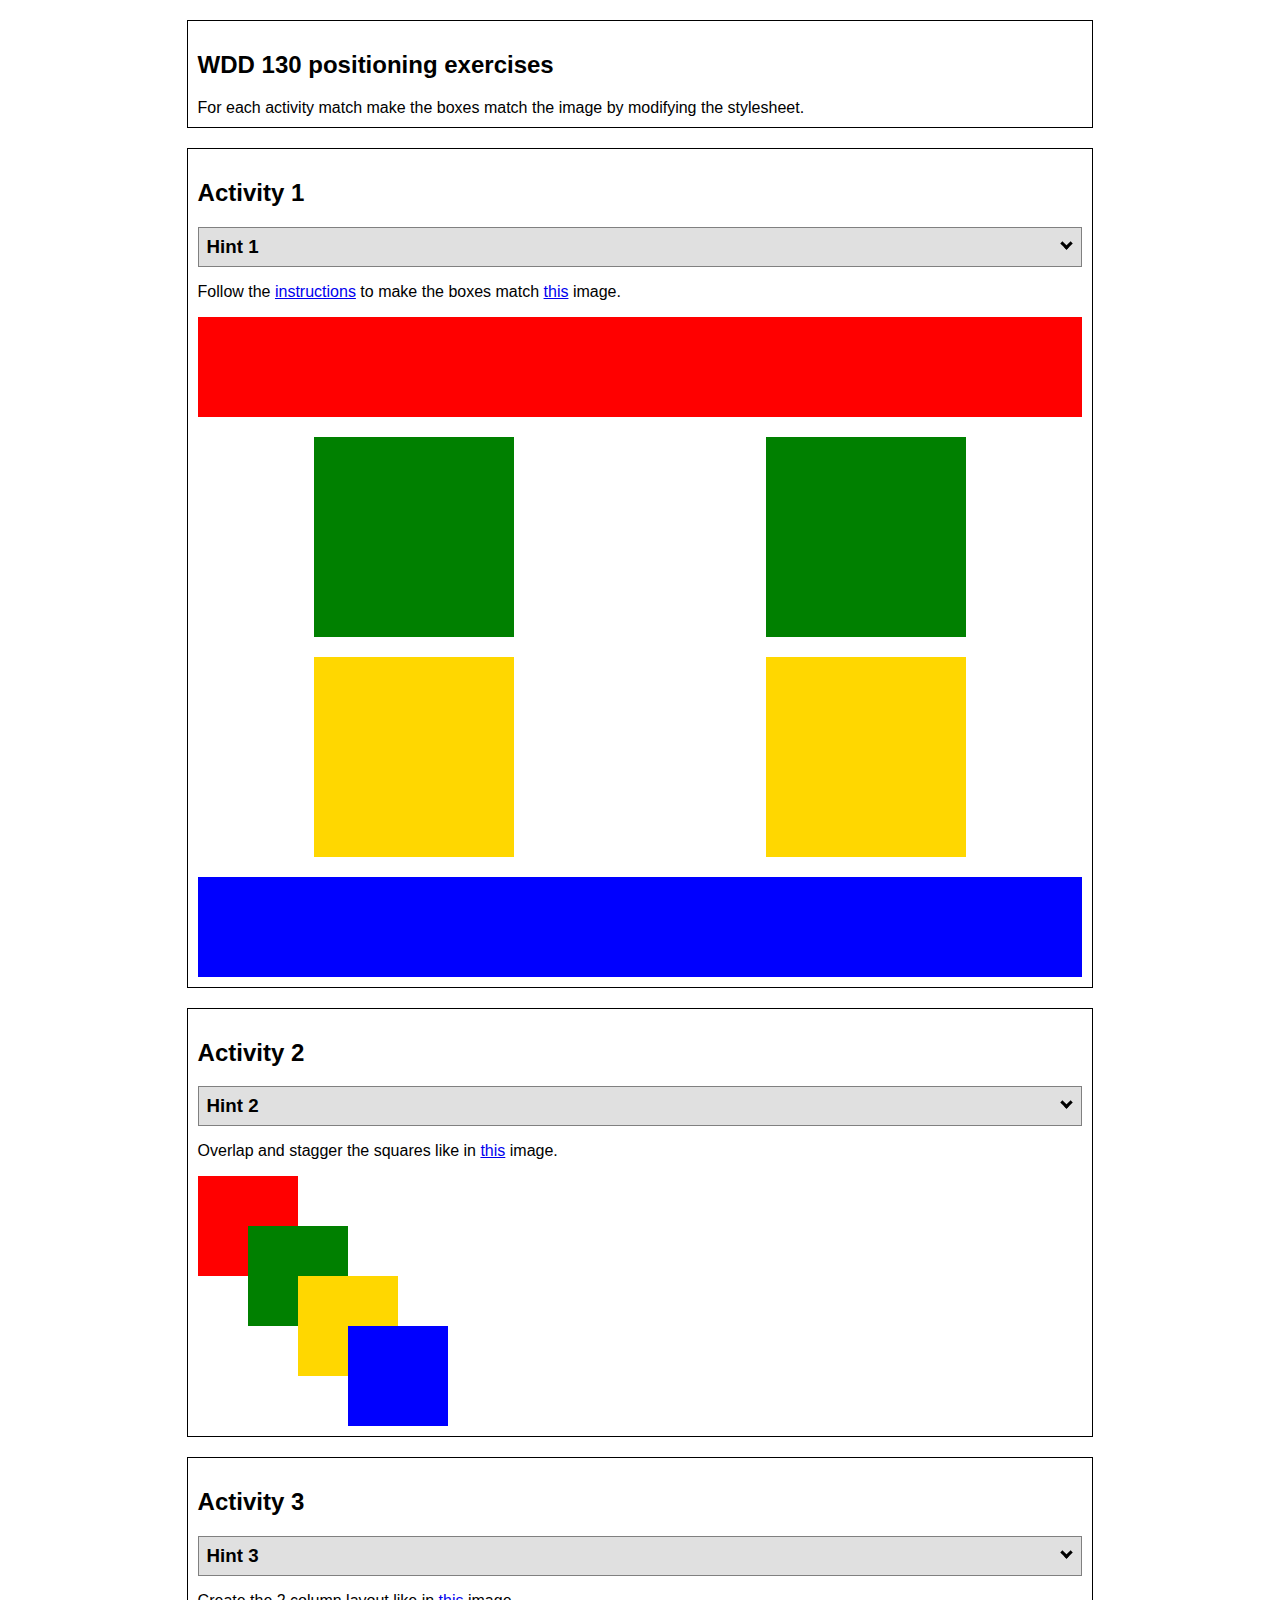
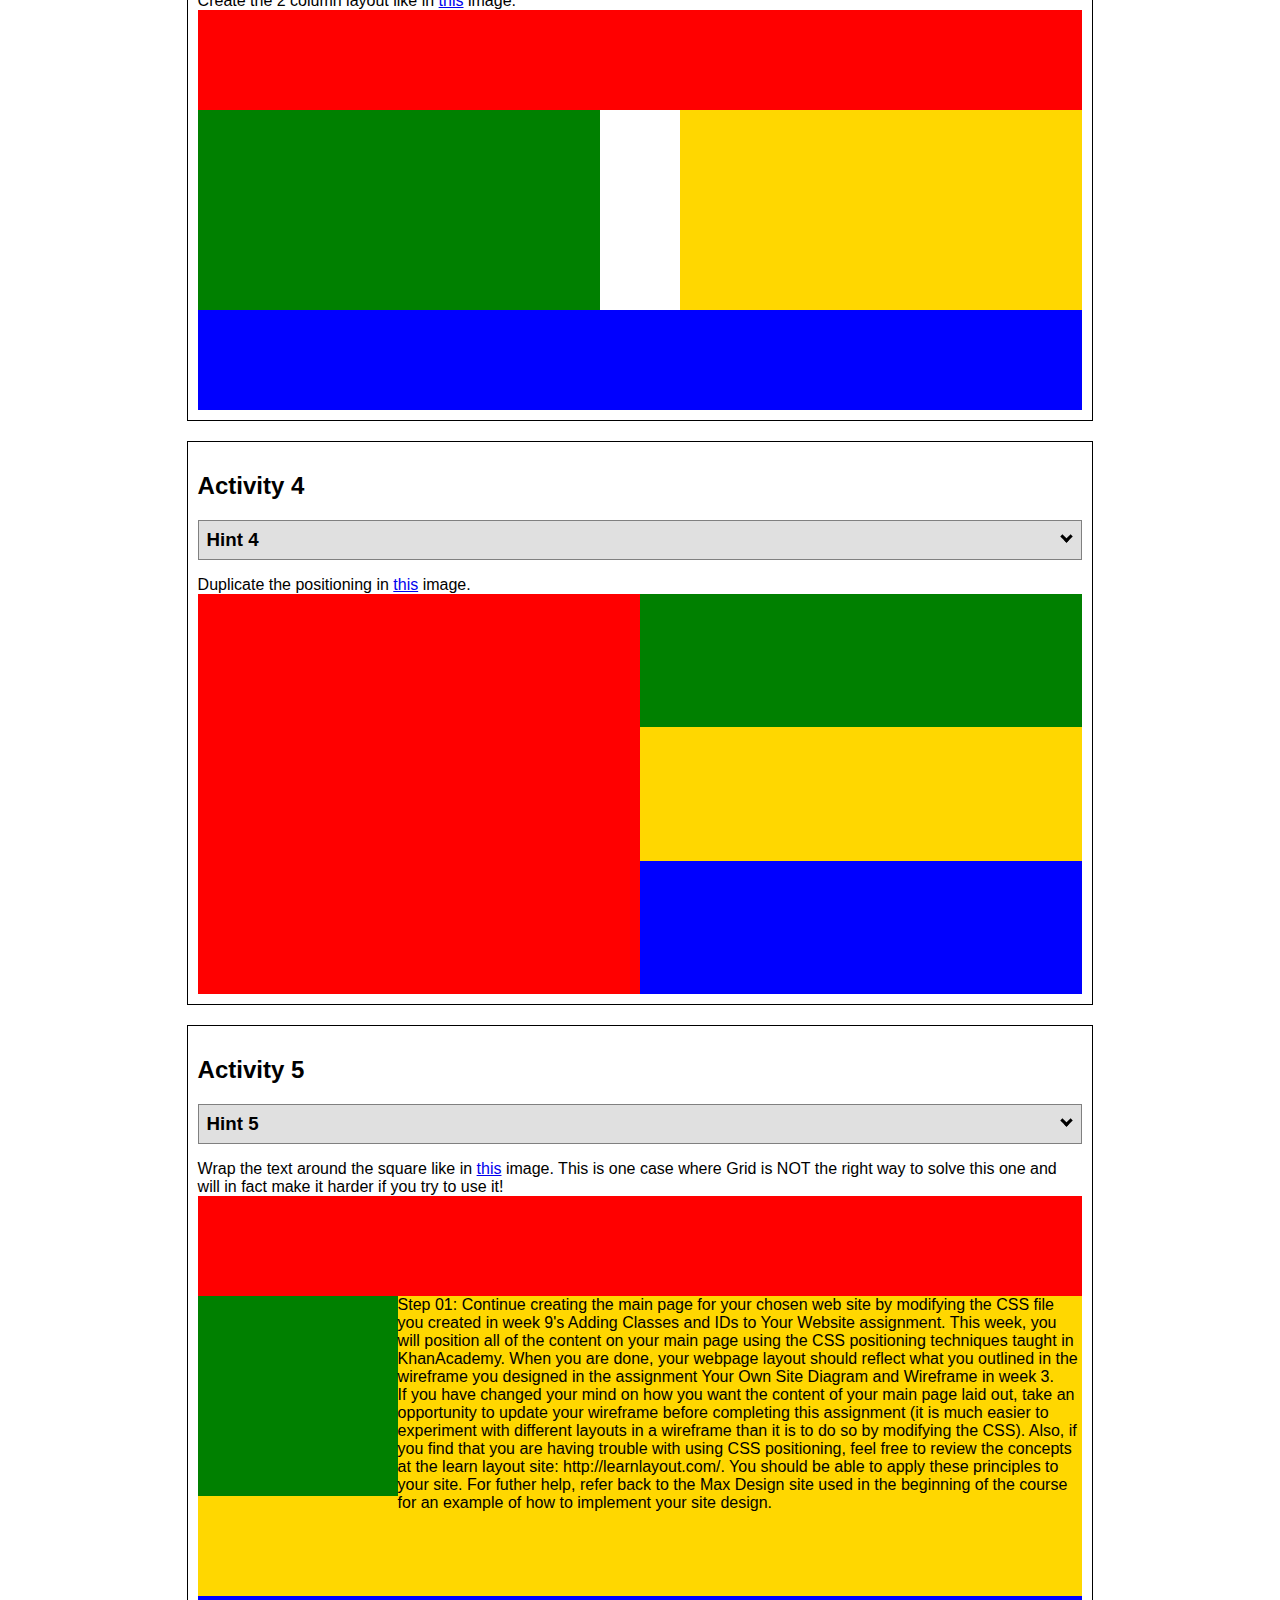
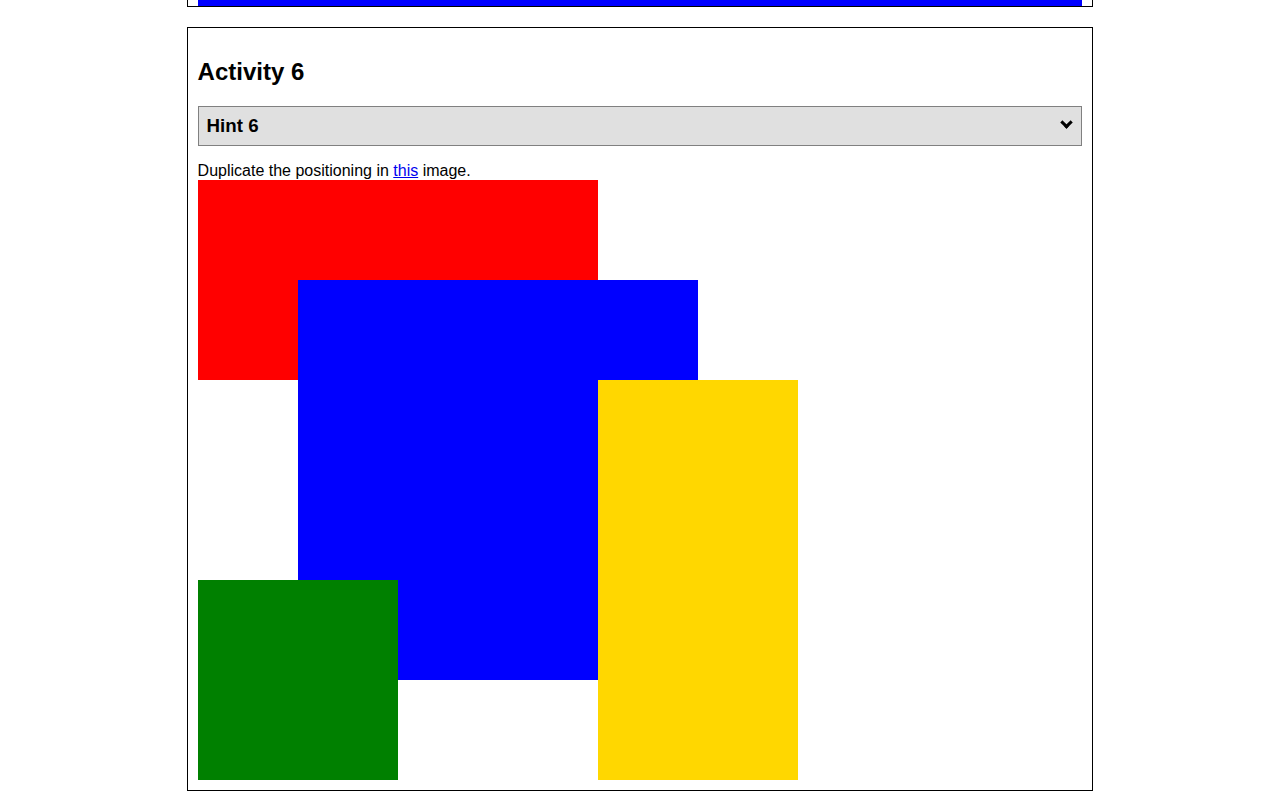
<file: week06/positioning.html>
<!DOCTYPE html>
<html lang="en">
  <head>
    <!-- HTML - Name: positioning.html -->
    <title>Positioning Activity</title>
    <link rel="stylesheet" type="text/css" href="positionstyles.css" />
  </head>
  <body>
    <div class="activity">
      <h2>WDD 130 positioning exercises</h2>
      For each activity match make the boxes match the image by modifying the stylesheet.</div>
    <div class="activity">
      <h2>Activity 1</h2>
      <section class="hint"><input type="checkbox" ><i></i> <h3>Hint 1</h3><div><p>Check out the <a href="https://byui-wdd.github.io/wdd130/activities/w06-css-positioning.html" target="_blank">activity instructions</a> in Ilearn!</p></div></section>
      <p>Follow the <a href="https://byui-wdd.github.io/wdd130/activities/w06-css-positioning.html" target="_blank">instructions</a> to make the boxes match  <a href="https://byui-wdd.github.io/wdd130/images/example1.png" target="_blank">this</a> image.</p>
      <div class="content1" >
        <div class="red1" ></div>
        <div class="green1" ></div>
        <div class="green1" ></div>
        <div class="yellow1"></div>
        <div class="yellow1"></div>
        <div class="blue1"></div>
      </div>
    </div>
    <div class="activity">
      <h2>Activity 2</h2>
      <section class="hint"><input type="checkbox" > <h3>Hint 2</h3><i></i><div>
      <ul>
      <li>grid-template-columns: 50px 50px 50px 50px 50px </li></ul></div></section>
      <p>Overlap and stagger the squares like in <a href="https://byui-wdd.github.io/wdd130/images/example2.png" target="_blank">this</a> image.</p>
      <div class="content2" >
        <div class="red2" ></div>
        <div class="green2" ></div>
        <div class="yellow2"></div>
        <div class="blue2"></div>
      </div>
    </div>
    <div class="activity">
      <h2>Activity 3</h2>
      <section class="hint"><input type="checkbox" > <h3>Hint 3</h3><i></i><div><p>This one is going to be best solved with CSS Grid. Remember to make the boxes the right width first...then start moving them around. </p><h4>Properties used:</h4><ul><li>display:grid;</li><li>grid-template-columns:</li><li>grid-column-gap:</li>
        <li>grid-column:</li>  </ul></div></section>
      Create the 2 column layout like in <a href="https://byui-wdd.github.io/wdd130/images/example3.png" target="_blank">this</a>  image.
      <div class="content3" >
        <div class="red3" ></div>
        <div class="green3" ></div>
        <div class="yellow3"></div>
        <div class="blue3"></div>
      </div>
    </div>
    <div class="activity">
      <h2>Activity 4</h2>
      <section class="hint"><input type="checkbox" > <h3>Hint 4</h3><i></i><div><p>For the others we have been primarily concerned with width. For this one you will need to adjust height as well. </p><h4>Properties used:</h4><ul><li>display:grid;</li><li>grid-template-columns:</li><li>grid-row:</li></ul></div></section>
      Duplicate the positioning in <a href="https://byui-wdd.github.io/wdd130/images/example4.png" target="_blank">this</a> image. 
      <div class="content4" >
        <div class="red4" ></div>
        <div class="green4" ></div>
        <div class="yellow4"></div>
        <div class="blue4"></div>
      </div>
    </div>

    <div class="activity">
      <h2>Activity 5</h2>
      <section class="hint"><input type="checkbox" > <h3>Hint 5</h3><i></i><div><p>Grid is <strong>not</strong> the right way to do this.  In fact there is only one way to really do that...and that is with float. Remember that we float the thing we want the text to wrap around.  Also remember to start by making all the shapes the right size and shape.</p><h4>Properties used:</h4><ul><li>float: left;</li></ul></div></section>
      Wrap the text around the square like in <a href="https://byui-wdd.github.io/wdd130/images/example5.png" target="_blank">this</a> image. This is one case where Grid is NOT the right way to solve this one and will in fact make it harder if you try to use it!
      <div class="content5" >
        <div class="red5" ></div>
        <div class="green5" ></div>
        <div class="yellow5">Step 01: Continue creating the main page for your chosen web site by modifying the CSS file you created in week 9's Adding Classes and IDs to Your Website assignment. This week, you will position all of the content on your main page using the CSS positioning techniques taught in KhanAcademy. When you are done, your webpage layout should reflect what you outlined in the wireframe you designed in the assignment Your Own Site Diagram and Wireframe in week 3. <br />
          If you have changed your mind on how you want the content of your main page laid out, take an opportunity to update your wireframe before completing this assignment (it is much easier to experiment with different layouts in a wireframe than it is to do so by modifying the CSS). Also, if you find that you are having trouble with using CSS positioning, feel free to review the concepts at the learn layout site: http://learnlayout.com/. You should be able to apply these principles to your site. For futher help, refer back to the Max Design site used in the beginning of the course for an example of how to implement your site design.</div>
        <div class="blue5"></div>
      </div>
    </div>
    <div class="activity">
      <h2>Activity 6</h2>
      <section class="hint"><input type="checkbox" > <h3>Hint 6</h3><i></i><div><p>This one is all about visualizing the grid behind the layout. If you are having a hard time doing that first: all the sizes are even multiples of 100, and second here is another example with the lines drawn: <a href="https://byui-wdd.github.io/wdd130/images/example6-hint.png" target="_blank">example 6 with lines</a>. For this one you will find it easiest if you use px for the column width. You can also use <kbd>z-index</kbd> to control the element layering.    </p><h4>Properties used:</h4><ul><li>display:grid;</li><li>grid-template-columns:</li><li>grid-column:</li><li>grid-row:</li><li><a href="https://www.w3schools.com/cssref/pr_pos_z-index.asp" target="_blank">z-index:</a></li></ul></div></section>
      Duplicate the positioning in <a href="https://byui-wdd.github.io/wdd130/images/example6.png" target="_blank">this</a> image.
      <div class="content6" >
        <div class="red6" ></div>
        <div class="green6" ></div>
        <div class="yellow6"></div>
        <div class="blue6"></div>
      </div>
    </div>
  </body>
</html>
</file>
<file: styles/styles.css>
/* Boy do I not like Times New Roman */
* {
  font-family: Roboto, Segoe UI, Arial, Helvetica, sans-serif;
}
</file>
<file: portfolio/styles/main.css>
@import url('https://fonts.googleapis.com/css2?family=Fira+Mono&family=Fira+Sans&display=swap');

:root {
  /* change the values below to your colors from your palette */
  --primary-color: #0F0;
  --secondary-color: #3D3D3D;
  --accent1-color: #243010;
  --accent2-color: #2A3C24;
  --accent3-color: #C1BDB3;
  --background-color: #000;

  /* change the values below to your chosen font(s) */
  --heading-font: "Fira Mono", monospace;
  --paragraph-font: "Fira Sans", Helvetica, sans-serif;

  /* these colors below should be chosen from among your palette colors above */
  /* headlines on a white background */
  --headline-color-on-white: var(--primary-color);
  /* headlines on a colored background */
  --headline-color-on-color: var(--primary-color);
  /* paragraph text on a white background */
  --paragraph-color-on-white: var(--primary-color);
  /* paragraph text on a colored background */
  --paragraph-color-on-color: var(--primary-color);
  --paragraph-background-color: var(--secondary-color);
  --nav-link-color: var(--primary-color);
  --nav-background-color: var(--secondary-color);
  --nav-hover-link-color: white;
  --nav-hover-background-color: var(--primary-color);
}

h1,
h2,
h2 a,
h3,
::marker {
  font-family: var(--heading-font);
  color: var(--headline-color-on-white);
  text-shadow: 0 0 2px var(--headline-color-on-white);
}

p,
a,
li {
  font-family: var(--paragraph-font);
  color: var(--paragraph-color-on-white);
  text-shadow: 0 0 6px var(--headline-color-on-white);
}

/* Makes things with this class blink */
.blinky {
  animation: blinky 1.2s step-start infinite;
  color: var(--primary-color);
}

@keyframes blinky {
  50% {
    opacity: 0;
  }
}

/* Mono font for "shell command" decorative text */
.command {
  font-family: var(--heading-font);
  font-size: 0.8em;
}

#bh-bg {
  position: fixed;
  top: 0px;
  left: 0px;
  z-index: -1;
  width: 100%;
  height: 100%;
  display: block;
}

/* Custom scrollbar on most modern browsers */
/* width */
::-webkit-scrollbar {
  width: 10px;
  height: 10px;
}

/* Track */
::-webkit-scrollbar-track {
  background: var(--background-color);
}

::-webkit-scrollbar-corner {
  background: var(--secondary-color);
}

/* Handle */
::-webkit-scrollbar-thumb {
  background: var(--primary-color);
}

::-webkit-scrollbar-thumb:hover {
  background: #080;
}

/* Change bullet for current page in nav to Black Right-Pointing Small Triangle (▸) */
.you-are-here {
  list-style-type: "\25B8  ";
}

/* Styles for said bullet */
.you-are-here::marker {
  font-size: larger;
}

main li {
  margin-bottom: 5px;
}

/* List sublevel 1 - gives cleaner HTML than nested lists */
.sub1 {
  list-style-type: square;
  margin-left: 20px;
  margin-bottom: 10px;
}

.no-space-after {
  margin-bottom: 5px;
}

.vert-only {
  display: none;
}

.yt-embed {
  border: none;
  aspect-ratio: 16/9;
  width: 70%;
}

body {
  background-color: var(--background-color);
  /* Force body to only be as tall as the window */
  height: 100vh;
  max-width: 1650px;
  margin: 0 auto;
  /* It Just Works™ */
  display: flex;
  gap: 10px;
}

header,
#hi-box {
  background-color: var(--secondary-color);
}

header {
  /* Center vertically */
  margin: auto;
  width: 600px;
  height: 600px;
  box-sizing: border-box;
  padding: 20px;
  display: flex;
  flex-direction: column;
  justify-content: center;
}

#header-imgs {
  /* It Just Works™... with enough fiddling */
  display: flex;
  flex-direction: row;
  justify-content: space-evenly;
  flex-wrap: nowrap;
  max-height: 200px;
}

#header-imgs img {
  width: 100%;
}

header h1,
header h3 {
  text-align: center;
}

header h1 {
  margin-bottom: 10px;
}

.subtitle {
  margin: 10px auto;
}

header nav {
  margin: 0 10%;
}

.social-icons {
  text-align: center;
  font-size: 30px;
  margin: 0 auto;
}

.social-icons a {
  text-shadow: 0 0 2px var(--headline-color-on-white);
  text-decoration: none;
}

/* PAGE CONTENT */

#side-content {
  width: 960px;
  /* Cap height at the height of the browser window... */
  max-height: 100vh;
  /* ...but keep it scrollable if there's more content */
  overflow-y: auto;
  /* Center vertically in body */
  margin: auto;
}

#hi-box {
  text-align: center;
  margin: 30px auto;
  padding: 5px 20px 20px;
  width: 70%;
}

#side-content h1,
.centered {
  text-align: center;
}

a {
  transition: all .2s;
  font-family: inherit;
}

a:hover {
  color: white;
  text-shadow: 0 0 6px white;
}

/* Mainly for Bad Apple wiring diagram. Prevents imgs from overflowing */
img {
  max-width: 100%;
}

.block-img,
iframe {
  display: block;
  margin: 0 auto;
}

.flex-imgs {
  display: flex;
  justify-content: space-evenly;
  flex-wrap: wrap;
  align-items: center;
  margin: 0 auto;
}

footer {
  text-align: center;
  margin: 30px auto;
}

/* This is an <a>, why do I have to set these manually? */
#toggle-bg {
  text-decoration: underline;
  cursor: pointer;
}

/* Responsiveness */
/* (Too narrow to display side-by-side) */
@media screen and (max-width: 1135px) {
  body {
    height: fit-content;
    display: block;
  }

  header {
    height: fit-content;
    width: 70%;
    margin-top: 10px;
  }

  #side-content {
    max-height: fit-content;
    width: 95%;
    overflow-y: auto;
    margin: 0 auto;
  }

  #hi-box {
    width: 50%;
  }

  .sbs-only {
    display: none;
  }

  .vert-only {
    display: list-item;
  }
}

/* Extra narrow (phone) */
@media screen and (max-width: 720px) {
  .yt-embed {
    width: 100%;
  }

  header {
    width: 95%;
  }

  #hi-box {
    width: 90%;
  }
}
</file>
<file: portfolio/styles/ascii-box.css>
/* ASCII art box borders - from https://www.reddit.com/r/css/comments/2vqkl3/showoff_oldschool_asciiart_style/ */

.ascii-box {
    position: relative;
    /* margin: 1.75em 1em; */
    /* background-color: inherit; */
    /* white-space: pre-wrap; */
}

.ascii-box::before {
    position: absolute;
    top: -1em;
    bottom: 0;
    left: -0.5em;
    right: -0.5em;
    white-space: pre;
    background-color: #000;
    font-family: var(--heading-font);
    color: var(--headline-color-on-white);
    text-shadow: 0 0 6px var(--headline-color-on-white);
    font-size: 0.8em;

    /* BEHOLD! The hackiest hack in the history of cheesy hacks!
    
       Fill the pseudos with a load of "border" characters, then use overflow:hidden to trim it off.
       put the whole works behind the main DIV, and voila! */
    overflow: hidden;
    z-index: -1;
    content: '[base64]\A||||||||||||||||||||||||||||||||||||||||||||||||||||||||||||||||||||||||||||||||||||||||||||||||||||||||||||||||||||||||||||||||||||||||||||||||||||||||||||||||||||||||||||||||||||||||||||||||||||||||||||||||||||||||||||||||||||||||||||||||||||||||||||||||||||||||||||||||||||||||||||||||||||||||||||\A||||||||||||||||||||||||||||||||||||||||||||||||||||||||||||||||||||||||||||||||||||||||||||||||||||||||||||||||||||||||||||||||||||||||||||||||||||||||||||||||||||||||||||||||||||||||||||||||||||||||||||||||||||||||||||||||||||||||||||||||||||||||||||||||||||||||||||||||||||||||||||||||||||||||||||\A||||||||||||||||||||||||||||||||||||||||||||||||||||||||||||||||||||||||||||||||||||||||||||||||||||||||||||||||||||||||||||||||||||||||||||||||||||||||||||||||||||||||||||||||||||||||||||||||||||||||||||||||||||||||||||||||||||||||||||||||||||||||||||||||||||||||||||||||||||||||||||||||||||||||||||\A||||||||||||||||||||||||||||||||||||||||||||||||||||||||||||||||||||||||||||||||||||||||||||||||||||||||||||||||||||||||||||||||||||||||||||||||||||||||||||||||||||||||||||||||||||||||||||||||||||||||||||||||||||||||||||||||||||||||||||||||||||||||||||||||||||||||||||||||||||||||||||||||||||||||||||\A||||||||||||||||||||||||||||||||||||||||||||||||||||||||||||||||||||||||||||||||||||||||||||||||||||||||||||||||||||||||||||||||||||||||||||||||||||||||||||||||||||||||||||||||||||||||||||||||||||||||||||||||||||||||||||||||||||||||||||||||||||||||||||||||||||||||||||||||||||||||||||||||||||||||||||\A||||||||||||||||||||||||||||||||||||||||||||||||||||||||||||||||||||||||||||||||||||||||||||||||||||||||||||||||||||||||||||||||||||||||||||||||||||||||||||||||||||||||||||||||||||||||||||||||||||||||||||||||||||||||||||||||||||||||||||||||||||||||||||||||||||||||||||||||||||||||||||||||||||||||||||\A||||||||||||||||||||||||||||||||||||||||||||||||||||||||||||||||||||||||||||||||||||||||||||||||||||||||||||||||||||||||||||||||||||||||||||||||||||||||||||||||||||||||||||||||||||||||||||||||||||||||||||||||||||||||||||||||||||||||||||||||||||||||||||||||||||||||||||||||||||||||||||||||||||||||||||\A||||||||||||||||||||||||||||||||||||||||||||||||||||||||||||||||||||||||||||||||||||||||||||||||||||||||||||||||||||||||||||||||||||||||||||||||||||||||||||||||||||||||||||||||||||||||||||||||||||||||||||||||||||||||||||||||||||||||||||||||||||||||||||||||||||||||||||||||||||||||||||||||||||||||||||\A||||||||||||||||||||||||||||||||||||||||||||||||||||||||||||||||||||||||||||||||||||||||||||||||||||||||||||||||||||||||||||||||||||||||||||||||||||||||||||||||||||||||||||||||||||||||||||||||||||||||||||||||||||||||||||||||||||||||||||||||||||||||||||||||||||||||||||||||||||||||||||||||||||||||||||\A||||||||||||||||||||||||||||||||||||||||||||||||||||||||||||||||||||||||||||||||||||||||||||||||||||||||||||||||||||||||||||||||||||||||||||||||||||||||||||||||||||||||||||||||||||||||||||||||||||||||||||||||||||||||||||||||||||||||||||||||||||||||||||||||||||||||||||||||||||||||||||||||||||||||||||\A||||||||||||||||||||||||||||||||||||||||||||||||||||||||||||||||||||||||||||||||||||||||||||||||||||||||||||||||||||||||||||||||||||||||||||||||||||||||||||||||||||||||||||||||||||||||||||||||||||||||||||||||||||||||||||||||||||||||||||||||||||||||||||||||||||||||||||||||||||||||||||||||||||||||||||\A||||||||||||||||||||||||||||||||||||||||||||||||||||||||||||||||||||||||||||||||||||||||||||||||||||||||||||||||||||||||||||||||||||||||||||||||||||||||||||||||||||||||||||||||||||||||||||||||||||||||||||||||||||||||||||||||||||||||||||||||||||||||||||||||||||||||||||||||||||||||||||||||||||||||||||\A||||||||||||||||||||||||||||||||||||||||||||||||||||||||||||||||||||||||||||||||||||||||||||||||||||||||||||||||||||||||||||||||||||||||||||||||||||||||||||||||||||||||||||||||||||||||||||||||||||||||||||||||||||||||||||||||||||||||||||||||||||||||||||||||||||||||||||||||||||||||||||||||||||||||||||\A||||||||||||||||||||||||||||||||||||||||||||||||||||||||||||||||||||||||||||||||||||||||||||||||||||||||||||||||||||||||||||||||||||||||||||||||||||||||||||||||||||||||||||||||||||||||||||||||||||||||||||||||||||||||||||||||||||||||||||||||||||||||||||||||||||||||||||||||||||||||||||||||||||||||||||\A||||||||||||||||||||||||||||||||||||||||||||||||||||||||||||||||||||||||||||||||||||||||||||||||||||||||||||||||||||||||||||||||||||||||||||||||||||||||||||||||||||||||||||||||||||||||||||||||||||||||||||||||||||||||||||||||||||||||||||||||||||||||||||||||||||||||||||||||||||||||||||||||||||||||||||\A||||||||||||||||||||||||||||||||||||||||||||||||||||||||||||||||||||||||||||||||||||||||||||||||||||||||||||||||||||||||||||||||||||||||||||||||||||||||||||||||||||||||||||||||||||||||||||||||||||||||||||||||||||||||||||||||||||||||||||||||||||||||||||||||||||||||||||||||||||||||||||||||||||||||||||\A||||||||||||||||||||||||||||||||||||||||||||||||||||||||||||||||||||||||||||||||||||||||||||||||||||||||||||||||||||||||||||||||||||||||||||||||||||||||||||||||||||||||||||||||||||||||||||||||||||||||||||||||||||||||||||||||||||||||||||||||||||||||||||||||||||||||||||||||||||||||||||||||||||||||||||\A||||||||||||||||||||||||||||||||||||||||||||||||||||||||||||||||||||||||||||||||||||||||||||||||||||||||||||||||||||||||||||||||||||||||||||||||||||||||||||||||||||||||||||||||||||||||||||||||||||||||||||||||||||||||||||||||||||||||||||||||||||||||||||||||||||||||||||||||||||||||||||||||||||||||||||\A||||||||||||||||||||||||||||||||||||||||||||||||||||||||||||||||||||||||||||||||||||||||||||||||||||||||||||||||||||||||||||||||||||||||||||||||||||||||||||||||||||||||||||||||||||||||||||||||||||||||||||||||||||||||||||||||||||||||||||||||||||||||||||||||||||||||||||||||||||||||||||||||||||||||||||\A||||||||||||||||||||||||||||||||||||||||||||||||||||||||||||||||||||||||||||||||||||||||||||||||||||||||||||||||||||||||||||||||||||||||||||||||||||||||||||||||||||||||||||||||||||||||||||||||||||||||||||||||||||||||||||||||||||||||||||||||||||||||||||||||||||||||||||||||||||||||||||||||||||||||||||\A||||||||||||||||||||||||||||||||||||||||||||||||||||||||||||||||||||||||||||||||||||||||||||||||||||||||||||||||||||||||||||||||||||||||||||||||||||||||||||||||||||||||||||||||||||||||||||||||||||||||||||||||||||||||||||||||||||||||||||||||||||||||||||||||||||||||||||||||||||||||||||||||||||||||||||\A||||||||||||||||||||||||||||||||||||||||||||||||||||||||||||||||||||||||||||||||||||||||||||||||||||||||||||||||||||||||||||||||||||||||||||||||||||||||||||||||||||||||||||||||||||||||||||||||||||||||||||||||||||||||||||||||||||||||||||||||||||||||||||||||||||||||||||||||||||||||||||||||||||||||||||\A||||||||||||||||||||||||||||||||||||||||||||||||||||||||||||||||||||||||||||||||||||||||||||||||||||||||||||||||||||||||||||||||||||||||||||||||||||||||||||||||||||||||||||||||||||||||||||||||||||||||||||||||||||||||||||||||||||||||||||||||||||||||||||||||||||||||||||||||||||||||||||||||||||||||||||\A||||||||||||||||||||||||||||||||||||||||||||||||||||||||||||||||||||||||||||||||||||||||||||||||||||||||||||||||||||||||||||||||||||||||||||||||||||||||||||||||||||||||||||||||||||||||||||||||||||||||||||||||||||||||||||||||||||||||||||||||||||||||||||||||||||||||||||||||||||||||||||||||||||||||||||\A||||||||||||||||||||||||||||||||||||||||||||||||||||||||||||||||||||||||||||||||||||||||||||||||||||||||||||||||||||||||||||||||||||||||||||||||||||||||||||||||||||||||||||||||||||||||||||||||||||||||||||||||||||||||||||||||||||||||||||||||||||||||||||||||||||||||||||||||||||||||||||||||||||||||||||\A||||||||||||||||||||||||||||||||||||||||||||||||||||||||||||||||||||||||||||||||||||||||||||||||||||||||||||||||||||||||||||||||||||||||||||||||||||||||||||||||||||||||||||||||||||||||||||||||||||||||||||||||||||||||||||||||||||||||||||||||||||||||||||||||||||||||||||||||||||||||||||||||||||||||||||\A||||||||||||||||||||||||||||||||||||||||||||||||||||||||||||||||||||||||||||||||||||||||||||||||||||||||||||||||||||||||||||||||||||||||||||||||||||||||||||||||||||||||||||||||||||||||||||||||||||||||||||||||||||||||||||||||||||||||||||||||||||||||||||||||||||||||||||||||||||||||||||||||||||||||||||\A||||||||||||||||||||||||||||||||||||||||||||||||||||||||||||||||||||||||||||||||||||||||||||||||||||||||||||||||||||||||||||||||||||||||||||||||||||||||||||||||||||||||||||||||||||||||||||||||||||||||||||||||||||||||||||||||||||||||||||||||||||||||||||||||||||||||||||||||||||||||||||||||||||||||||||\A||||||||||||||||||||||||||||||||||||||||||||||||||||||||||||||||||||||||||||||||||||||||||||||||||||||||||||||||||||||||||||||||||||||||||||||||||||||||||||||||||||||||||||||||||||||||||||||||||||||||||||||||||||||||||||||||||||||||||||||||||||||||||||||||||||||||||||||||||||||||||||||||||||||||||||\A||||||||||||||||||||||||||||||||||||||||||||||||||||||||||||||||||||||||||||||||||||||||||||||||||||||||||||||||||||||||||||||||||||||||||||||||||||||||||||||||||||||||||||||||||||||||||||||||||||||||||||||||||||||||||||||||||||||||||||||||||||||||||||||||||||||||||||||||||||||||||||||||||||||||||||\A||||||||||||||||||||||||||||||||||||||||||||||||||||||||||||||||||||||||||||||||||||||||||||||||||||||||||||||||||||||||||||||||||||||||||||||||||||||||||||||||||||||||||||||||||||||||||||||||||||||||||||||||||||||||||||||||||||||||||||||||||||||||||||||||||||||||||||||||||||||||||||||||||||||||||||\A||||||||||||||||||||||||||||||||||||||||||||||||||||||||||||||||||||||||||||||||||||||||||||||||||||||||||||||||||||||||||||||||||||||||||||||||||||||||||||||||||||||||||||||||||||||||||||||||||||||||||||||||||||||||||||||||||||||||||||||||||||||||||||||||||||||||||||||||||||||||||||||||||||||||||||\A||||||||||||||||||||||||||||||||||||||||||||||||||||||||||||||||||||||||||||||||||||||||||||||||||||||||||||||||||||||||||||||||||||||||||||||||||||||||||||||||||||||||||||||||||||||||||||||||||||||||||||||||||||||||||||||||||||||||||||||||||||||||||||||||||||||||||||||||||||||||||||||||||||||||||||\A||||||||||||||||||||||||||||||||||||||||||||||||||||||||||||||||||||||||||||||||||||||||||||||||||||||||||||||||||||||||||||||||||||||||||||||||||||||||||||||||||||||||||||||||||||||||||||||||||||||||||||||||||||||||||||||||||||||||||||||||||||||||||||||||||||||||||||||||||||||||||||||||||||||||||||\A||||||||||||||||||||||||||||||||||||||||||||||||||||||||||||||||||||||||||||||||||||||||||||||||||||||||||||||||||||||||||||||||||||||||||||||||||||||||||||||||||||||||||||||||||||||||||||||||||||||||||||||||||||||||||||||||||||||||||||||||||||||||||||||||||||||||||||||||||||||||||||||||||||||||||||\A||||||||||||||||||||||||||||||||||||||||||||||||||||||||||||||||||||||||||||||||||||||||||||||||||||||||||||||||||||||||||||||||||||||||||||||||||||||||||||||||||||||||||||||||||||||||||||||||||||||||||||||||||||||||||||||||||||||||||||||||||||||||||||||||||||||||||||||||||||||||||||||||||||||||||||\A||||||||||||||||||||||||||||||||||||||||||||||||||||||||||||||||||||||||||||||||||||||||||||||||||||||||||||||||||||||||||||||||||||||||||||||||||||||||||||||||||||||||||||||||||||||||||||||||||||||||||||||||||||||||||||||||||||||||||||||||||||||||||||||||||||||||||||||||||||||||||||||||||||||||||||\A||||||||||||||||||||||||||||||||||||||||||||||||||||||||||||||||||||||||||||||||||||||||||||||||||||||||||||||||||||||||||||||||||||||||||||||||||||||||||||||||||||||||||||||||||||||||||||||||||||||||||||||||||||||||||||||||||||||||||||||||||||||||||||||||||||||||||||||||||||||||||||||||||||||||||||\A||||||||||||||||||||||||||||||||||||||||||||||||||||||||||||||||||||||||||||||||||||||||||||||||||||||||||||||||||||||||||||||||||||||||||||||||||||||||||||||||||||||||||||||||||||||||||||||||||||||||||||||||||||||||||||||||||||||||||||||||||||||||||||||||||||||||||||||||||||||||||||||||||||||||||||\A||||||||||||||||||||||||||||||||||||||||||||||||||||||||||||||||||||||||||||||||||||||||||||||||||||||||||||||||||||||||||||||||||||||||||||||||||||||||||||||||||||||||||||||||||||||||||||||||||||||||||||||||||||||||||||||||||||||||||||||||||||||||||||||||||||||||||||||||||||||||||||||||||||||||||||\A||||||||||||||||||||||||||||||||||||||||||||||||||||||||||||||||||||||||||||||||||||||||||||||||||||||||||||||||||||||||||||||||||||||||||||||||||||||||||||||||||||||||||||||||||||||||||||||||||||||||||||||||||||||||||||||||||||||||||||||||||||||||||||||||||||||||||||||||||||||||||||||||||||||||||||\A||||||||||||||||||||||||||||||||||||||||||||||||||||||||||||||||||||||||||||||||||||||||||||||||||||||||||||||||||||||||||||||||||||||||||||||||||||||||||||||||||||||||||||||||||||||||||||||||||||||||||||||||||||||||||||||||||||||||||||||||||||||||||||||||||||||||||||||||||||||||||||||||||||||||||||\A||||||||||||||||||||||||||||||||||||||||||||||||||||||||||||||||||||||||||||||||||||||||||||||||||||||||||||||||||||||||||||||||||||||||||||||||||||||||||||||||||||||||||||||||||||||||||||||||||||||||||||||||||||||||||||||||||||||||||||||||||||||||||||||||||||||||||||||||||||||||||||||||||||||||||||\A||||||||||||||||||||||||||||||||||||||||||||||||||||||||||||||||||||||||||||||||||||||||||||||||||||||||||||||||||||||||||||||||||||||||||||||||||||||||||||||||||||||||||||||||||||||||||||||||||||||||||||||||||||||||||||||||||||||||||||||||||||||||||||||||||||||||||||||||||||||||||||||||||||||||||||\A||||||||||||||||||||||||||||||||||||||||||||||||||||||||||||||||||||||||||||||||||||||||||||||||||||||||||||||||||||||||||||||||||||||||||||||||||||||||||||||||||||||||||||||||||||||||||||||||||||||||||||||||||||||||||||||||||||||||||||||||||||||||||||||||||||||||||||||||||||||||||||||||||||||||||||\A||||||||||||||||||||||||||||||||||||||||||||||||||||||||||||||||||||||||||||||||||||||||||||||||||||||||||||||||||||||||||||||||||||||||||||||||||||||||||||||||||||||||||||||||||||||||||||||||||||||||||||||||||||||||||||||||||||||||||||||||||||||||||||||||||||||||||||||||||||||||||||||||||||||||||||\A||||||||||||||||||||||||||||||||||||||||||||||||||||||||||||||||||||||||||||||||||||||||||||||||||||||||||||||||||||||||||||||||||||||||||||||||||||||||||||||||||||||||||||||||||||||||||||||||||||||||||||||||||||||||||||||||||||||||||||||||||||||||||||||||||||||||||||||||||||||||||||||||||||||||||||\A||||||||||||||||||||||||||||||||||||||||||||||||||||||||||||||||||||||||||||||||||||||||||||||||||||||||||||||||||||||||||||||||||||||||||||||||||||||||||||||||||||||||||||||||||||||||||||||||||||||||||||||||||||||||||||||||||||||||||||||||||||||||||||||||||||||||||||||||||||||||||||||||||||||||||||\A';
}

.ascii-box:after {
    position: absolute;
    top: 100%;
    bottom: -1em;
    right: -0.5em;
    left: -0.5em;
    z-index: -1;
    overflow: hidden;
    white-space: pre;
    background-color: #000;
    font-family: var(--heading-font);
    color: var(--headline-color-on-white);
    text-shadow: 0 0 6px var(--headline-color-on-white);
    font-size: 0.8em;
    /* This just caps off the bottom */
    content: '----------------------------------------------------------------------------------------------------';
}
</file>
<file: week02-demo/styles/styles.css>
body {
    background-color: #fc9e79;
}

* {
    font-family: "Comic Sans MS";
}
</file>
<file: week03-demo/styles/styles.css>
/* p,
h1 {
    color: red;
} */

/* Set font size of first h1 */
h1:nth-child(1) {
    font-size: 300%;
}

/* Select class */
.redText {
    color: red;
}

.bigText {
    font-size: 75px;
}

/* Select ID */
#p4 {
    color: blue;
}

/* Override a previous selector */
.redText {
    color: yellow;
}
</file>
<file: wwr/styles/main.css>
/* Open Sans */
@import url('https://fonts.googleapis.com/css2?family=Open+Sans:ital@0;1&display=swap');

/* Young Serif */
@font-face {
    font-family: 'YoungSerif';
    src: url('../fonts/YoungSerif-Regular.woff2') format('woff2'),
        url('../fonts/YoungSerif-Regular.woff') format('woff');
    font-weight: 600;
    font-style: normal;
    font-display: swap;
}

/* Color vars */
:root {
    --primary-color: #396e94;
    --secondary-color: #E7C24F;
    --accent1-color: #A42212;
    --accent2-color: #AABD8C;

    --heading-font: YoungSerif, Georgia, serif;
    --paragraph-font: Open Sans, Arial, Helvetica, sans-serif;

    /* these colors below should be chosen from among your palette colors above */
    /* headlines on a white background */
    --headline-color-on-white: var(--primary-color);
    /* headlines on a colored background */
    --headline-color-on-color: white;
    /* paragraph text on a white background */
    --paragraph-color-on-white: var(--primary-color);
    /* paragraph text on a colored background */
    --paragraph-color-on-color: white;
    --paragraph-background-color: var(--primary-color);
    --nav-link-color: var(--primary-color);
    --nav-background-color: var(--accent2-color);
    --nav-hover-link-color: white;
    --nav-hover-background-color: var(--primary-color);
    --background-color: #c1c1c1;
}

/* Scrollbar shenanigans on most browsers */
/* width */
::-webkit-scrollbar {
    width: 17px;
}

/* Track */
::-webkit-scrollbar-track {
    background: var(--background-color);
}

/* Handle */
::-webkit-scrollbar-thumb {
    background: var(--primary-color);
}

::-webkit-scrollbar-thumb:hover {
    background: #2d5572;
}

/* Jump-to-id links will scroll smoothly */
html {
    scroll-behavior: smooth;
}

/* Font defaults */
* {
    font-size: 22px;
}

h1,
h2 {
    font-family: var(--heading-font);
}

p,
a,
h3,
h4 {
    font-family: var(--paragraph-font);
}

/* Inline tags share font size with parent */
span,
em,
b,
i,
strong {
    font-size: inherit;
}

/****************/
/* -- HEADER -- */
/****************/
header {
    background-color: var(--accent2-color);
    display: grid;
    grid-template-columns: 150px auto;
}

/* Nav and nav links */
nav {
    display: flex;
    justify-content: space-around;
}

nav a {
    text-align: center;
    color: var(--primary-color);
    text-decoration: none;
    padding: 35px;
    font-family: var(--heading-font);
    transition: all .2s;
}

nav a:hover {
    background-color: var(--primary-color);
    color: white;
}

.logo,
.icon {
    width: 80px;
}

#logo_link {
    padding-top: 5px;
    justify-self: center;
    align-self: center;
}

/**************/
/* -- BODY -- */
/**************/
body {
    background-color: var(--background-color);
    margin: 0;
    padding: 0;
}

#content {
    max-width: 1600px;
    margin: 0 auto;
}

#hero {
    display: grid;
    grid-template-columns: 1fr 3fr 1fr;
    margin-top: -100px;
}

#hero-box {
    grid-column: 1/4;
    grid-row: 1/3;
    z-index: -1;
}

#hero-msg {
    grid-column: 2/3;
    grid-row: 1/2;
    margin-top: 300px;
    background-color: rgba(0, 0, 0, .5);
    padding: 15px 0px;
}

#hero-msg h4 {
    margin-top: 5px;
    margin-bottom: 0;
}

#hero-msg h1,
#hero-msg h4 {
    text-align: center;
    color: white;
}

#hero-img {
    width: 100%;
}

.hero-arrow {
    text-align: center;
    margin: 0 auto;
    /* margin-bottom: 10px; */
    display: block;
    color: white;
}

.home-title {
    color: var(--primary-color);
    font-size: 2em;
    margin-top: 0px;
    margin-bottom: 5px;
}

h2 {
    margin: 0;
}

h2,
h4 {
    color: var(--paragraph-color-on-white);
}

.button-box {
    text-align: center;
    height: 50px;
    margin-top: 30px;
}

main section {
    text-align: center;
}

main section img {
    box-sizing: border-box;
}

main h1 {
    text-align: center;
    font-size: 30px;
    color: var(--headline-color-on-white);
}

.section-img {
    box-sizing: border-box;
    width: 80%;
    margin: 0 auto;
    text-align: center;
    display: block;
}

main p {
    padding: 0 10%;
    font-size: .9em;
    color: var(--paragraph-color-on-white);
}

.content-box {
    /* This makes it respect child margins for some reason */
    padding: 1px;
}

.contrast-box {
    background-color: var(--primary-color);
    /* This makes it respect child margins for some reason */
    padding: 1px;
}

.contrast-box h1,
.contrast-box p {
    color: var(--paragraph-color-on-color);
}

#background {
    background-color: var(--primary-color);
    height: 725px;
    grid-column: 1/11;
    grid-row: 4/9;
}

/* Book Now/Join Us buttons */
.book,
.join {
    background-color: var(--primary-color);
    color: white;
    text-decoration: none;
    font-size: 18px;
    padding: 15px 30px;
    margin-top: 50px;
    border-radius: 5px;
    transition: all .2s;
}

.book:hover,
.join:hover {
    background-color: white;
    color: var(--primary-color);
}

.msg {
    background-color: var(--accent2-color);
    line-height: 1.5em;
    padding: 35px;
    grid-column: 6/10;
    grid-row: 6/7;
    box-shadow: 5px 5px 10px skyblue;
}

.msg h2 {
    color: var(--headline-color-on-color);
}

.msg p {
    color: var(--paragraph-color-on-color);
    font-size: .8em;
    padding-bottom: 15px;
}

.framed {
    border: 10px solid var(--secondary-color);
    transition: transform .5s;
    box-shadow: 5px 5px 10px #817451;
    box-sizing: border-box;
}

.card-img {
    /* Enforce square crop */
    aspect-ratio: 1/1;
    object-fit: cover;
}

.home-grid section,
.rivers-grid section {
    transition: transform .5s;
}

/* Changed from images to the whole card */
.home-grid section:hover,
.rivers-grid section:hover {
    /* opacity: .6; */
    transform: scale(1.05);
}

.section-img:hover {
    transform: scale(1.02);
}

.home-grid .left-card,
.home-grid .center-card,
.home-grid .right-card {
    margin: 200px 0;
}

.icon {
    padding-top: 10px;
}

.home-grid,
.rivers-grid {
    display: grid;
    grid-template-columns: repeat(10, 1fr);
}

.rivers-grid {
    padding: 50px 0;
}

.home-grid a,
.rivers-grid a {
    text-decoration: none;
}

.card-img,
.mountains {
    width: 100%;
}

.left-card {
    grid-column: 2/4;
    grid-row: 2/3;
}

.center-card {
    grid-column: 5/7;
    grid-row: 2/3;
}

.right-card {
    grid-column: 8/10;
    grid-row: 2/3;
}

.card-arrow {
    text-align: center;
    margin: 0 auto;
    margin-top: -10px;
    display: block;
    color: var(--primary-color);
}

.mountains {
    grid-column: 2/7;
    grid-row: 5/8;
    box-shadow: 5px 5px 10px skyblue;
}

/**********************/
/* -- CONTACT FORM -- */
/**********************/
form {
    /* Center the form on the page */
    margin: 0 auto;
    width: 400px;
    /* Form outline */
    padding: 1em;
    border: 1px solid #ccc;
    border-radius: 1em;
}

ul {
    list-style: none;
    padding: 0;
    margin: 0;
}

form li+li {
    margin-top: 1em;
}

label {
    /* Uniform size & alignment */
    display: inline-block;
    width: 90px;
    text-align: right;
}

input,
textarea {
    /* To make sure that all text fields have the same font settings
       By default, textareas have a monospace font */
    font: 1em sans-serif;

    /* Uniform text field size */
    width: 300px;
    box-sizing: border-box;

    /* Match form field borders */
    border: 1px solid #999;
}

input:focus,
textarea:focus {
    /* Additional highlight for focused elements */
    border-color: #000;
}

textarea {
    /* Align multiline text fields with their labels */
    vertical-align: top;

    /* Provide space to type some text */
    height: 5em;
}

.button {
    /* Align buttons with the text fields */
    padding-left: 90px;
    /* same size as the label elements */
}

button {
    /* This extra margin represent roughly the same space as the space
       between the labels and their text fields */
    margin-left: 0.5em;
}

#feedback {
    background-color: antiquewhite;
    position: absolute;
    top: 0;
    left: 0;
    right: 0;
    padding: .5em;
    /* make this element invisible until we are ready for it */
    display: none;
}

.moveDown {
    margin-top: 3em;
}

/****************/
/* -- FOOTER -- */
/****************/
footer {
    background-color: var(--primary-color);
    color: var(--headline-color-on-color);
    padding: 25px 50px;
    margin-top: 200px;
    display: flex;
    justify-content: space-around;
    align-items: center;
}

footer p {
    font-size: 1.2em;
}

/* For copyright year */
footer span {
    font-size: 100%;
}

footer a {
    color: var(--accent2-color);
    text-decoration: none;
    transition: all .2s;
}

footer a:hover {
    color: bisque;
}

footer p a:hover {
    text-decoration: underline;
}

footer .social img {
    padding-top: 15px;
}

/************************/
/* -- RESPONSIVENESS -- */
/************************/
@media screen and (max-width: 900px) {

    #hero,
    .home-grid,
    .rivers-grid {
        display: block;
        height: auto;
    }

    nav,
    footer {
        flex-direction: column;
    }

    nav a {
        display: block;
        padding: 15px;
    }

    #hero {
        margin-top: 0;
    }

    #hero-msg {
        margin-top: 0;
    }

    #hero-msg h4 {
        display: none;
    }

    .home-title {
        font-size: 25px;
        color: #6f7364;
    }

    .home-grid .left-card,
    .home-grid .center-card,
    .home-grid .right-card,
    .left-card,
    .center-card,
    .right-card {
        margin: 50px auto;
        width: 60%;
    }

    #background {
        display: none;
    }

    .mountains,
    .msg {
        width: 80%;
        display: block;
        margin: 0 auto;
    }

    footer {
        margin-top: 25px;
    }
}
</file>
<file: week05-demo/thu-ice.css>
body {
    margin: 0;
    background-color: #737373;
}

#hero {
    width: 100%;
}

.circle {
    border-radius: 50%;
    border: 10px solid #444444;
    width: 20%;
    margin: 0 auto;
}

#circles-div {
    display: flex;
    margin: 4%;
}
</file>
<file: week05-demo/tuesday.css>
div {
    text-align: center;
    /* Top, Right, Bottom, Left */
    padding: 20px 0 20px 0;
    margin: 0 auto;
    font-weight: bolder;
}

.top {
    width: 400px;
    background-color: red;
}
.middle {
    width: 450px;
    background-color: blue;
    color: white;
    /* Top/Bottom, Left/Right */
    padding: 40px 0;
}
.bottom {
    width: 500px;
    background-color: green;
    padding: 50px 0;
}

.container {
    width: 600px;
    height: 75px;
    margin-top: 75px;
    background-color: bisque;
}

.square {
    float: left;
    width: 75px;
    height: 100%;
    background-color: purple;
    box-sizing: border-box;
    color: white;
}

.right {
    float: right;
}
</file>
<file: week06/positionstyles.css>
/* CSS - Name: "positionstyles.css" */
/* Activity 1 styles */
.content1 {
  /* This is the parent of the activity 1 boxes. */
  display: grid;
  grid-template-columns: 1fr 1fr;
  justify-items: center;
  grid-gap: 20px;
}

.red1 {
  width: 100%;
  height: 100px;
  background-color: red;
  grid-column: 1/3;
}

.green1 {
  width: 200px;
  height: 200px;
  background-color: green;
}

.yellow1 {
  width: 200px;
  height: 200px;
  background-color: gold;
}

.blue1 {
  width: 100%;
  height: 100px;
  background-color: blue;
  grid-column: 1/3;
}

/* Activity 2 styles */
.content2 {
  /* This is the parent of the activity 2 boxes. */
  display: grid;
  grid-template-columns: 50px 50px 50px 50px;
}

.red2 {
  width: 100px;
  height: 100px;
  background-color: red;
}

.green2 {
  width: 100px;
  height: 100px;
  background-color: green;
  margin-top: 50px;
}

.yellow2 {
  width: 100px;
  height: 100px;
  background-color: gold;
  margin-top: 100px;
}

.blue2 {
  width: 100px;
  height: 100px;
  background-color: blue;
  margin-top: 150px;
}

/* Activity 3 styles */
.content3 {
  /* This is the parent of the activity 3 boxes. */
  display: grid;
  grid-template-columns: 1fr 1fr;
  column-gap: 80px;
}

.red3 {
  width: 100%;
  height: 100px;
  background-color: red;
  grid-column: 1/3;
}

.green3 {
  width: 100%;
  height: 200px;
  background-color: green;
}

.yellow3 {
  width: 100%;
  height: 200px;
  background-color: gold;
}

.blue3 {
  width: 100%;
  height: 100px;
  background-color: blue;
  grid-column: 1/3;
}

/* Activity 4 styles */
.content4 {
  /* This is the parent of the activity 4 boxes. */
  height: 400px;
  display: grid;
  grid-template-columns: 1fr 1fr;
}

.red4 {
  width: 100%;
  height: 400px;
  background-color: red;
  grid-row: 1/4;
}

.green4 {
  width: 100%;
  height: 133px;
  background-color: green;
}

.yellow4 {
  width: 100%;
  height: 134px;
  background-color: gold;
}

.blue4 {
  width: 100%;
  height: 133px;
  background-color: blue;
}

/* Activity 5 styles */
.content5 {
  /* This is the parent of the activity 5 boxes. */
  height: 400px;
}

.red5 {
  width: 100%;
  height: 100px;
  background-color: red;
}

.green5 {
  width: 200px;
  height: 200px;
  background-color: green;
  float: left;
}

.yellow5 {
  width: 100%;
  /* hardcoded and probably shouldn't be */
  height: 300px;
  background-color: gold;
}

.blue5 {
  width: 100%;
  height: 100px;
  background-color: blue;
}

/* Activity 6 styles */
.content6 {
  /* This is the parent of the activity 6 boxes. */
  display: grid;
  grid-template-columns: repeat(6, 100px);
}

.red6 {
  width: 400px;
  height: 200px;
  background-color: red;
  grid-column: 1/5;
  grid-row: 1/3;
}

.green6 {
  width: 200px;
  height: 200px;
  background-color: green;
  z-index: 2;
  grid-column: 1/3;
  grid-row: 5/7;
}

.yellow6 {
  width: 200px;
  height: 400px;
  background-color: gold;
  z-index: 2;
  grid-column: 5/7;
  grid-row: 3/7;
}

.blue6 {
  width: 400px;
  height: 400px;
  background-color: blue;
  z-index: 1;
  grid-column: 2/6;
  grid-row: 2/6;
}


/* Do not make any changes below here */
.activity {
  width: 70%;
  margin: 20px auto;
  font-family: Arial, sans-serif;
  border: 1px solid black;
  padding: 10px;
  clear: both;
  overflow: auto;
}

.hint {
  border: 1px solid grey;
  background: #e0e0e0;
  padding: .5em;
  position: relative;
  margin: 1em 0;
}

.hint h3 {
  margin: 0;
}

.hint:hover {
  background: #d0d0d0;
}

.hint>div {
  display: none;
}

.hint input[type=checkbox] {
  position: absolute;
  width: 100%;
  height: 100%;
  opacity: 0;
  z-index: 1;
  cursor: pointer;
}

.hint input[type=checkbox]:checked~div {
  display: block;
}

.hint i {
  position: absolute;
  transform: translate(-6px, 0);
  margin-top: 16px;
  right: 10px;
  top: -3px;
}

.hint i:before,
.hint i:after {
  content: "";
  position: absolute;
  background-color: black;
  width: 3px;
  height: 9px;
}

.hint i:before {
  transform: translate(2px, 0) rotate(45deg);
}

.hint i:after {
  transform: translate(-2px, 0) rotate(-45deg);
}

.hint input[type=checkbox]:checked~i:before {
  transform: translate(-2px, 0) rotate(45deg);
}

.hint input[type=checkbox]:checked~i:after {
  transform: translate(2px, 0) rotate(-45deg);
}

.hint a {
  position: relative;
  z-index: 1;
}
</file>
